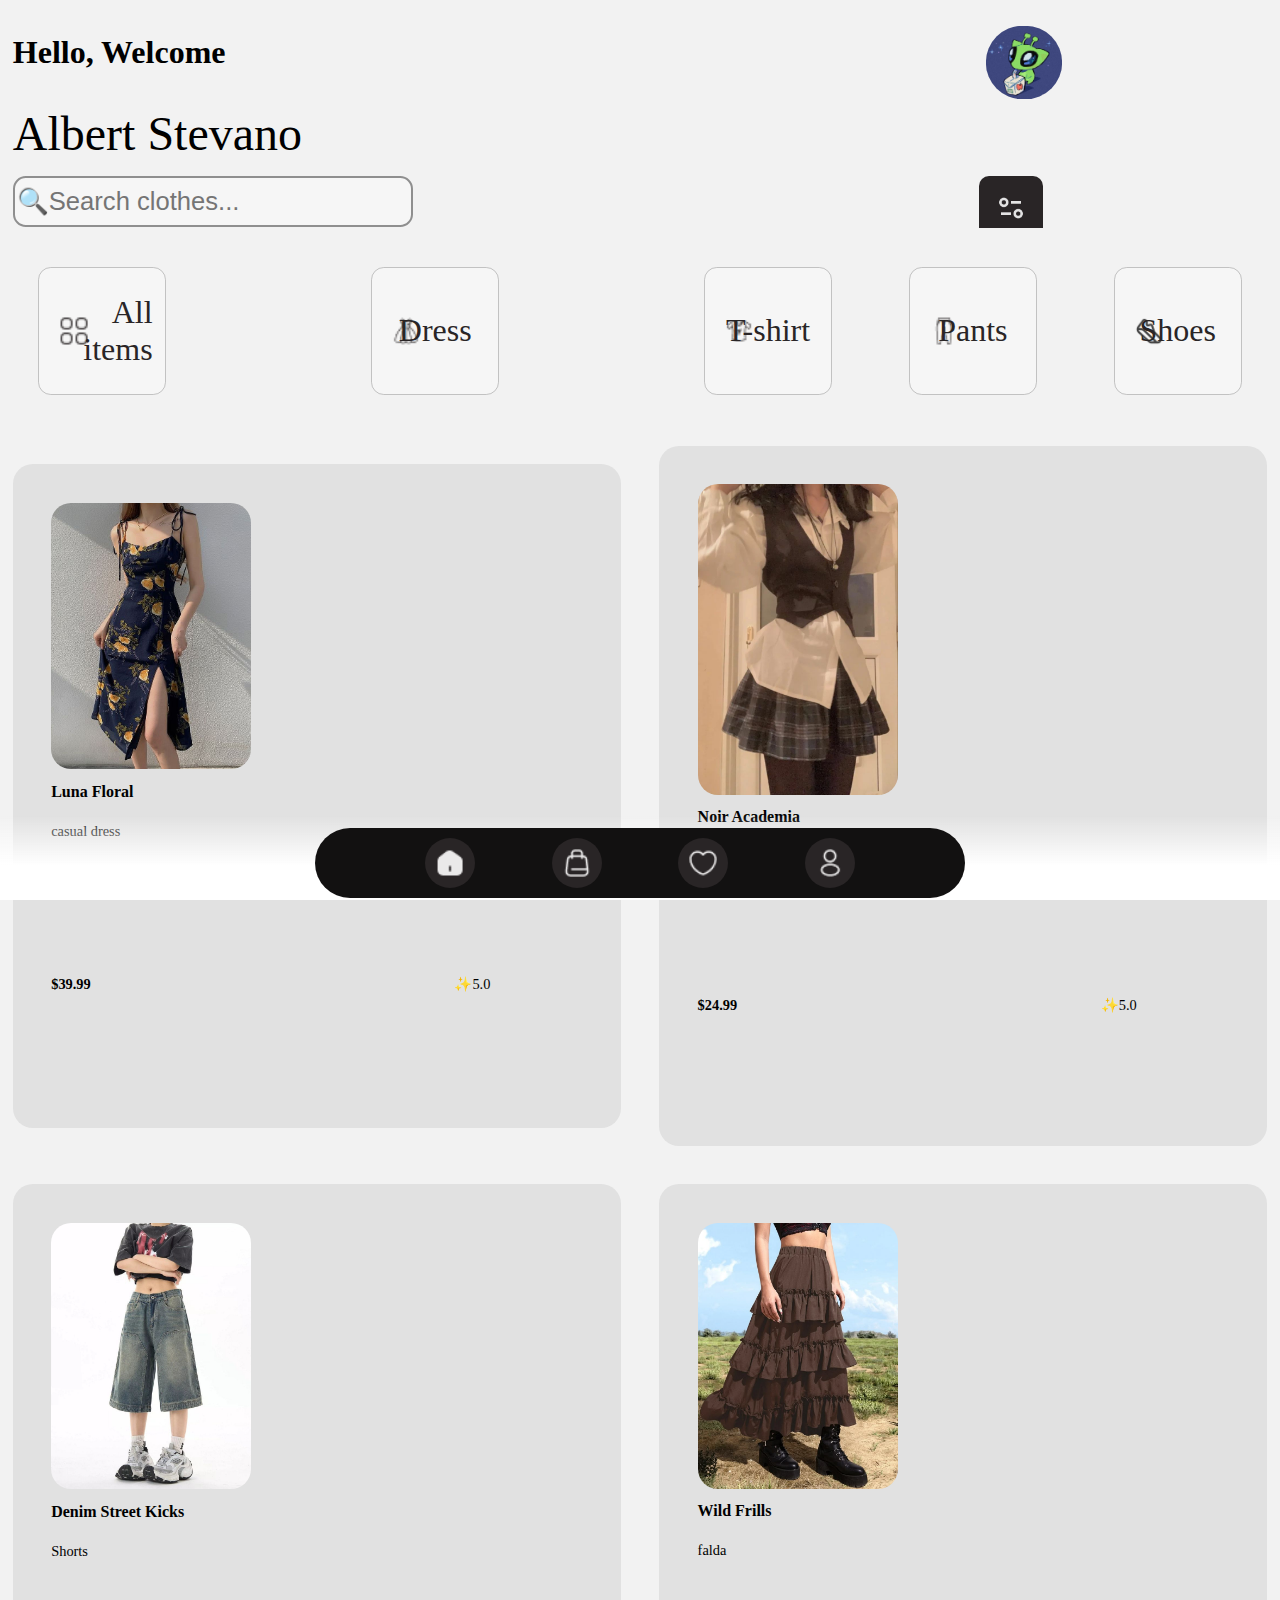
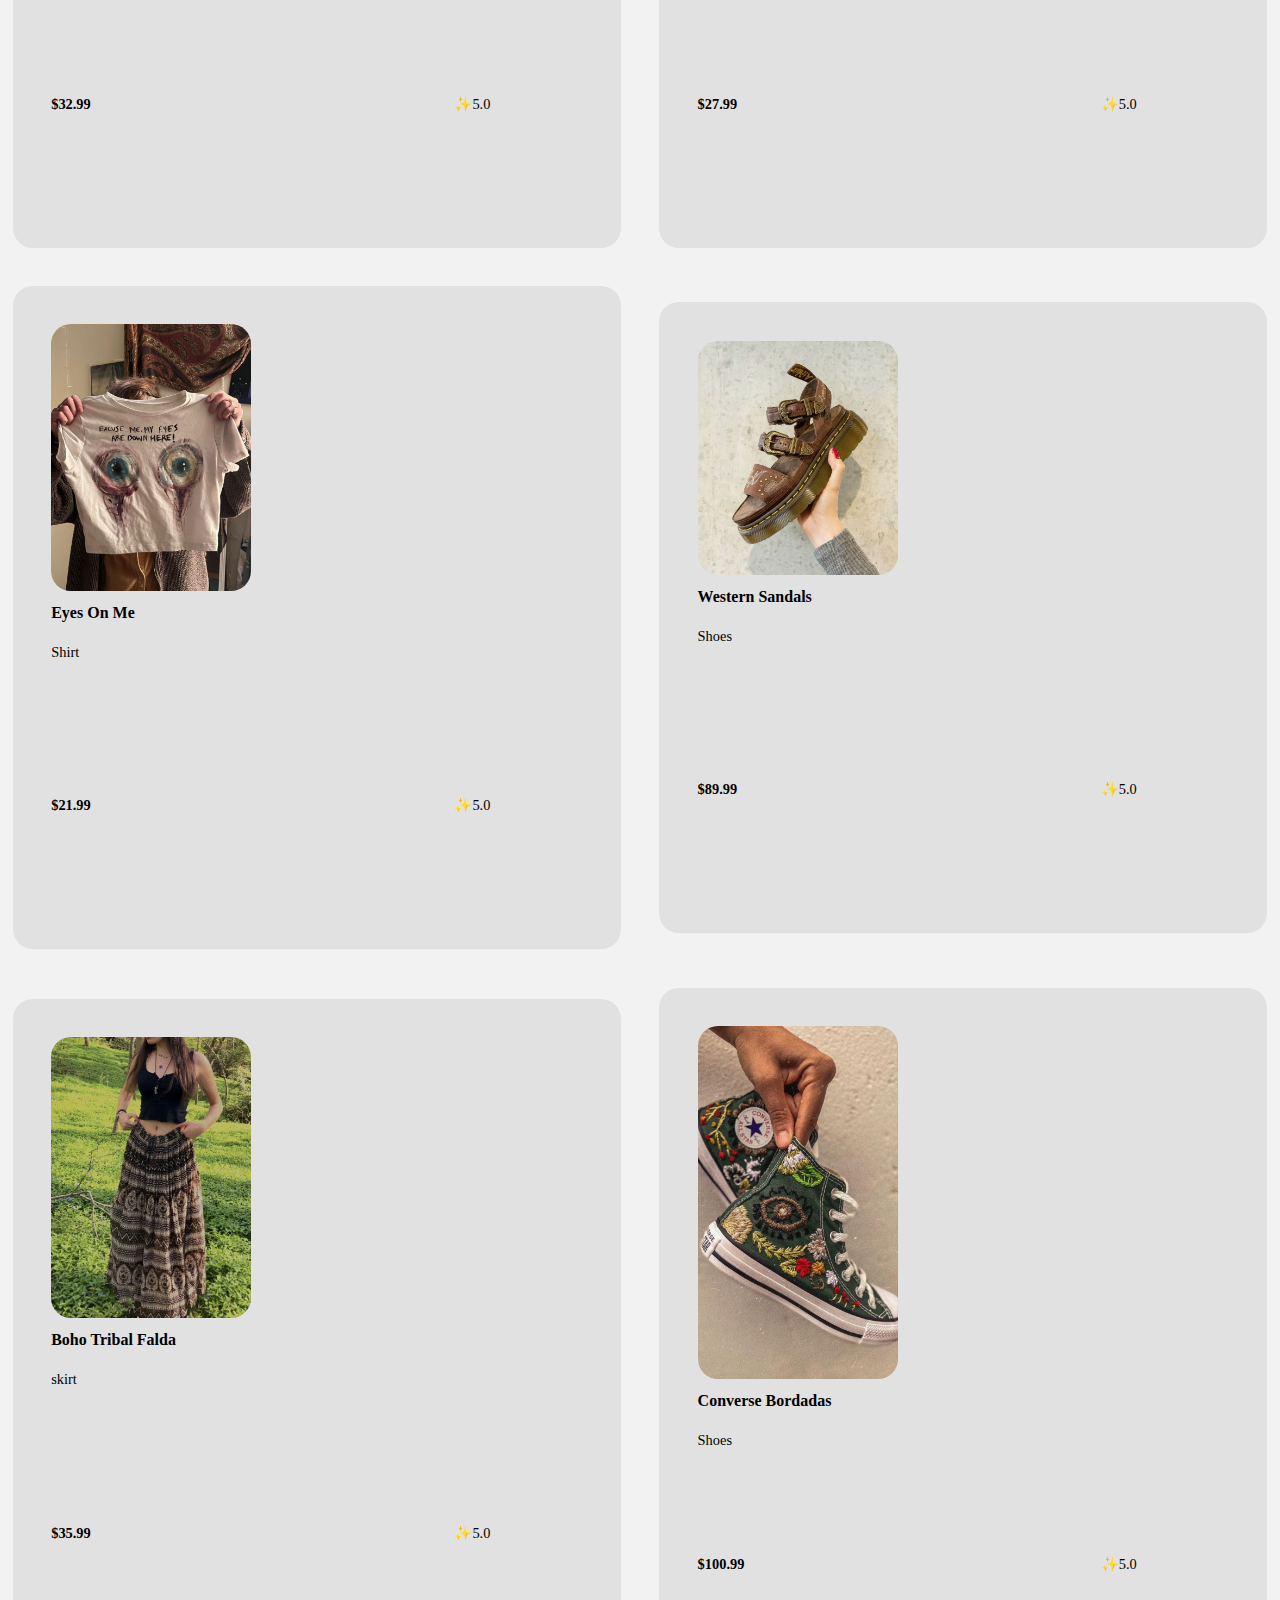
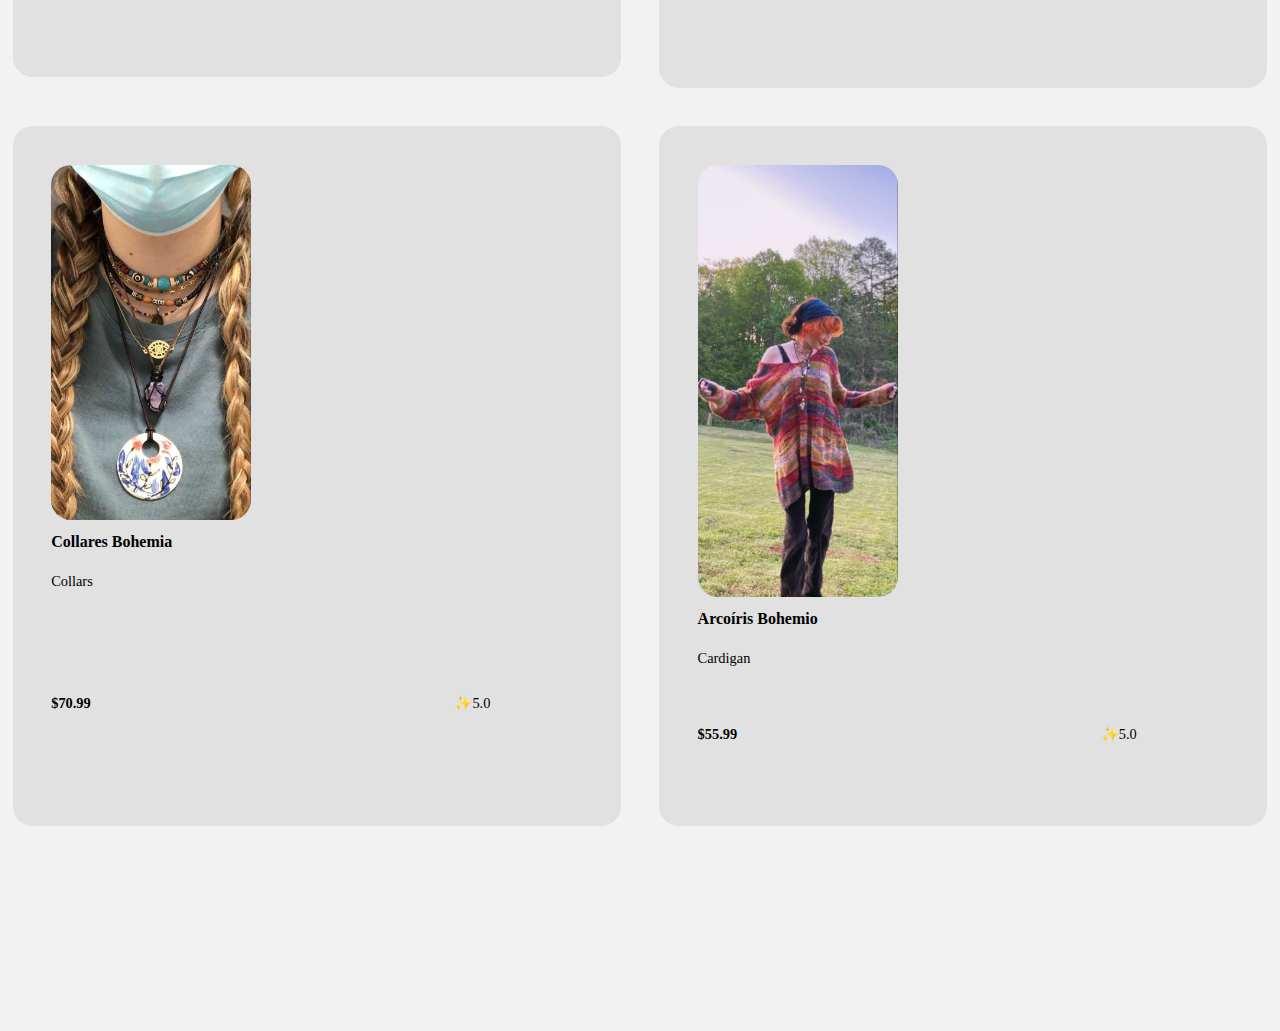
<file: index.html>
<!DOCTYPE html>
<html lang="en">
<head>
    <meta charset="UTF-8">
    <meta name="viewport" content="width=device-width, initial-scale=1.0">
    <title>ChicCraze</title>
    <link rel="stylesheet" href="css/style.css">
    <link rel="stylesheet" href="https://fonts.googleapis.com/css2?family=Material+Symbols+Outlined:opsz,wght,FILL,GRAD@24,400,0,0&icon_names=home" />
</head>
<body>
    <header>
        <div class="parent0">
            <div ><h1 class="nav1">Hello, Welcome</h1></div>
            <p class="nav2">Albert Stevano</p>
            <div class="nav3"><img class="pfp" src="storage/img/25b356f1-2bba-416b-a700-d95b0067595d.jpg" alt=""></div>
        </div>
        <nav>
            <div class="parent1">
                <div class="imp1">
                    <input type="text" class="search" placeholder="🔍Search clothes...">
                </div>
                <div class="imp3">
                    <a href="#">
                        <img class="ajust" src="storage/img/iconos/page_info_24dp_E3E3E3_FILL0_wght400_GRAD0_opsz24.png" alt="">
                    </a>
                </div>
            </div>
            <nav class="parent2">
                <a class="selec alla"  href="#">
                    <img class="icon normal" src="storage/img/iconos/Type=Default, Category=linear, Library=category.png" alt="">
                    <img class="icon hover" src="storage/img/iconos/Type=Default, Category=linear, Library=category (1).png" alt="">
                    <div class="text all x">All items</div>
                </a>
                <a class="selec" href="#">
                    <img class="icon normal" src="storage/img/iconos/Type=Default, Category=linear, Library=dress.png" alt="">
                    <img class="icon hover" src="storage/img/iconos/Type=Default, Category=linear, Library=dress (1).png" alt="">
                    <div class="text">Dress</div>
                </a>
                <a class="selec" href="#">
                    <img class="icon normal" src="storage/img/iconos/Type=Default, Category=linear, Library=tshirt.png" alt="">
                    <img class="icon hover" src="storage/img/iconos/Type=Default, Category=linear, Library=tshirt (1).png" alt="">
                    <div class="text">T-shirt</div>
                </a>
                <a class="selec" href="#">
                    <img class="icon normal" src="storage/img/iconos/Type=Default, Category=linear, Library=jeans.png" alt="">
                    <img class="icon hover" src="storage/img/iconos/Type=Default, Category=linear, Library=jeans (1).png" alt="">
                    <div class="text">Pants</div>
                </a>
                <a class="selec" href="#">
                    <img class="icon normal" src="storage/img/iconos/steps_32dp_434343_FILL0_wght400_GRAD0_opsz40.png" alt="">
                    <img class="icon hover" src="storage/img/iconos/steps_32dp_E3E3E3_FILL0_wght400_GRAD0_opsz40.png" alt="">
                    <div class="text">Shoes</div>
                </a>
            </nav>
        </nav>
    </header>
    <div class="a">
        <a href="views/detail.html" class="div1 deco">
            <img  class="i1" src="storage/img/vestidos/vestidoflores.jpg" alt="">
            <div class="i1__description">
                <h2 class="titulo">Luna Floral</h2>
                <p class="titulo2">casual dress</p>
            </div>
            <div class="i1__description__2">
                <h3 class="precio">$39.99</h3>
                <p class="valor">✨5.0</p>
            </div>
        </a>
        <a href="views/detail2.html" class="div2 deco">
            <img  class="i1" src="storage/img/accesorios/corsetnegro.jpg" alt="">
            <div class="i1__description">
                <h2 class="titulo">Noir Academia</h2>
                <p class="titulo2">Corset</p>
            </div>
            <div class="i1__description__2">
                <h3 class="precio">$24.99</h3>
                <p class="valor">✨5.0</p>
            </div>
        </a>
        <a href="views/detail3.html" class="div3 deco">
            <img  class="i1" src="storage/img/pantalones/Retro washed shorts.jpg" alt="">
            <div class="i1__description">
                <h2 class="titulo">Denim Street Kicks</h2>
                <p class="titulo2">Shorts</p>
            </div>
            <div class="i1__description__2">
                <h3 class="precio">$32.99</h3>
                <p class="valor">✨5.0</p>
            </div>
        </a>
        <a href="views/detail4.html" class="div4 deco">
            <img  class="i1" src="storage/img/faldas/faldamarron.jpg" alt="">
            <div class="i1__description">
                <h2 class="titulo">Wild Frills</h2>
                <p class="titulo2">falda</p>
            </div>
            <div class="i1__description__2">
                <h3 class="precio">$27.99</h3>
                <p class="valor">✨5.0</p>
            </div>
        </a>
        <a href="views/detail5.html" class="div5 deco">
            <img  class="i1" src="storage/img/camisas/✨.jpg" alt="">
            <div class="i1__description">
                <h2 class="titulo">Eyes On Me</h2>
                <p class="titulo2">Shirt</p>
            </div>
            <div class="i1__description__2">
                <h3 class="precio">$21.99</h3>
                <p class="valor">✨5.0</p>
            </div>
        </a>
        <a href="views/detail6.html" class="div6 deco">
            <img  class="i1" src="storage/img/zapatos/32fbc240-87b3-4d0d-bfbc-7769a4429384.jpg" alt="">
            <div class="i1__description">
                <h2 class="titulo">Western Sandals</h2>
                <p class="titulo2">Shoes</p>
            </div>
            <div class="i1__description__2">
                <h3 class="precio">$89.99</h3>
                <p class="valor">✨5.0</p>
            </div>
        </a>
        <a href="views/detail7.html" class="div7 deco">
            <img  class="i1" src="storage/img/faldas/61573c84-c7bf-4109-9ecd-a3be362d5357.jpg" alt="">
            <div class="i1__description">
                <h2 class="titulo">Boho Tribal Falda</h2>
                <p class="titulo2">skirt</p>
            </div>
            <div class="i1__description__2">
                <h3 class="precio">$35.99</h3>
                <p class="valor">✨5.0</p>
            </div>
        </a>
        <a href="views/detail8.html" class="div8 deco">
            <img  class="i1" src="storage/img/zapatos/5cb999e4-ed5f-48eb-9aa4-165ba45e5181.jpg" alt="">
            <div class="i1__description">
                <h2 class="titulo">Converse Bordadas</h2>
                <p class="titulo2">Shoes</p>
            </div>
            <div class="i1__description__2">
                <h3 class="precio">$100.99</h3>
                <p class="valor">✨5.0</p>
            </div>
        </a>
        <a href="views/detail9.html" class="div9 deco">
            <img  class="i1" src="storage/img/accesorios/PINTEREST_ @ITS_KALEY ✿.jpg" alt="">
            <div class="i1__description">
                <h2 class="titulo">Collares Bohemia</h2>
                <p class="titulo2">Collars</p>
            </div>
            <div class="i1__description__2">
                <h3 class="precio">$70.99</h3>
                <p class="valor">✨5.0</p>
            </div>
        </a>
        <a href="views/detail10.html" class="div10 deco">
            <img  class="i1" src="storage/img/camisas/0581be9a-3503-475f-96b3-a5b7bfb64555.jpg" alt="">
            <div class="i1__description">
                <h2 class="titulo">Arcoíris Bohemio</h2>
                <p class="titulo2">Cardigan</p>
            </div>
            <div class="i1__description__2">
                <h3 class="precio">$55.99</h3>
                <p class="valor">✨5.0</p>
            </div>
        </a>
    </div>
    <footer>
        <div class="up">
            <div class="floatmenu">
                <a class="floatmenu__item" href="#"><img class="icon" src="storage/img/iconos/Type=outline, Library=home-2.png" alt=""></a>
                <a class="floatmenu__item" href="#"><img class="icon" src="storage/img/iconos/Type=outline, Library=shopping-bag.png" alt=""></a>
                <a class="floatmenu__item" href="#"><img class="icon" src="storage/img/iconos/Type=outline, Library=heart.png" alt=""></a>
                <a class="floatmenu__item" href="#"><img class="icon" src="storage/img/iconos/Type=outline, Library=profile.png" alt=""></a>
            </div>
        </div>
    </footer>
</body>
</html>
</file>
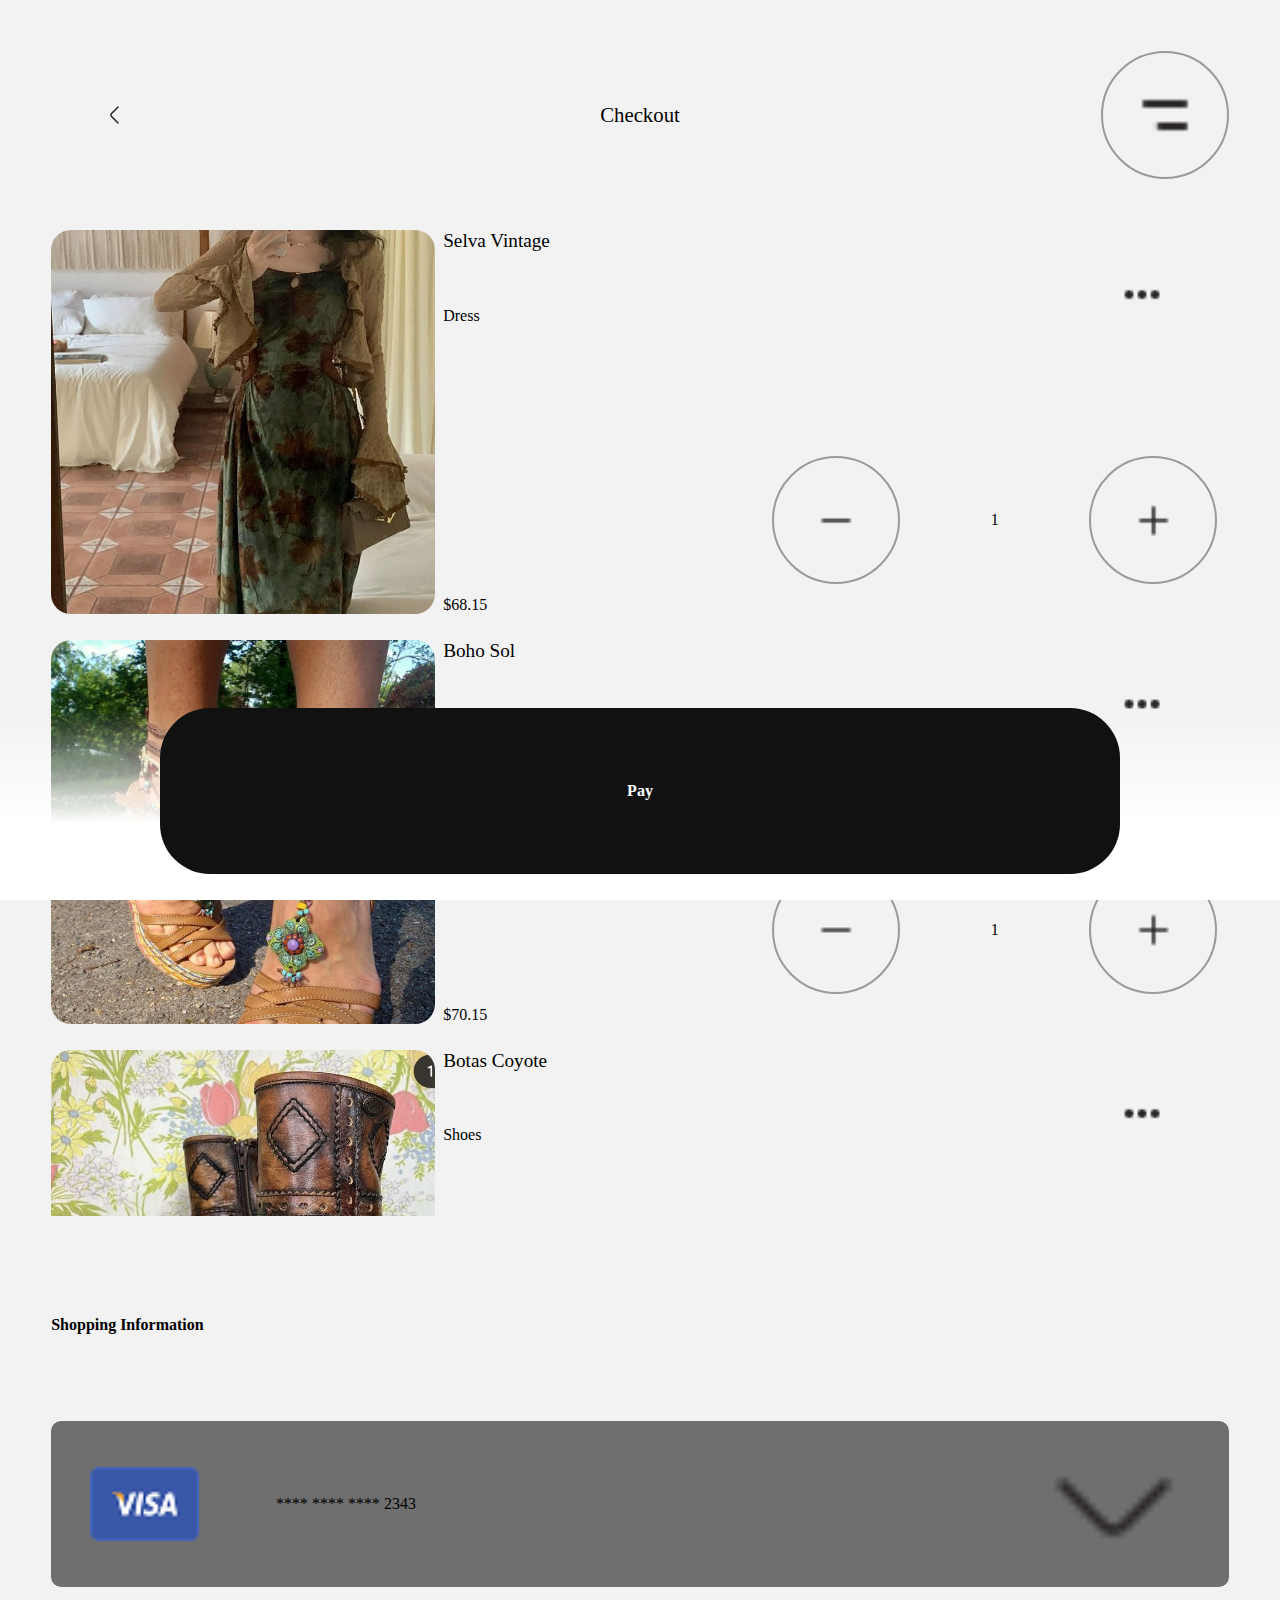
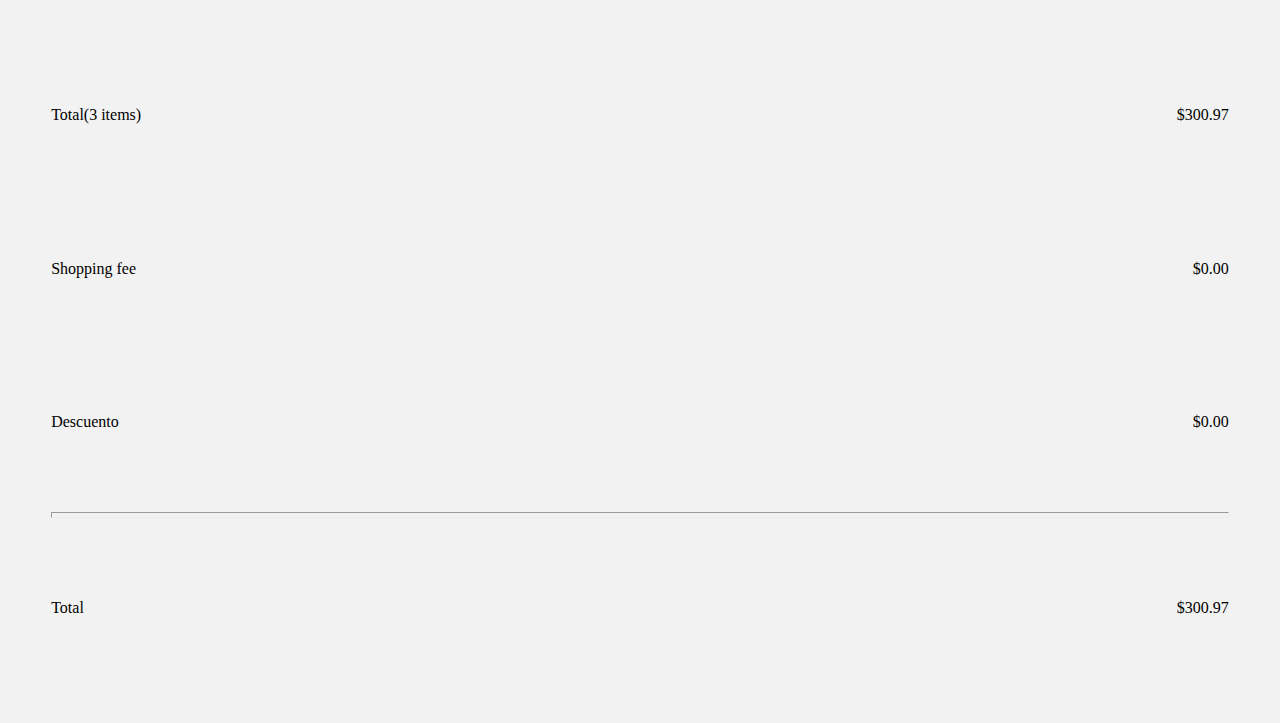
<file: views/checkout.html>
<!DOCTYPE html>
<html lang="en">
<head>
    <meta charset="UTF-8">
    <meta name="viewport" content="width=device-width, initial-scale=1.0">
    <title>ChicCraze</title>
    <link rel="stylesheet" href="../css/checkout.css">
    <link rel="stylesheet" href="https://fonts.googleapis.com/css2?family=Material+Symbols+Outlined:opsz,wght,FILL,GRAD@24,400,0,0&icon_names=home" />
    <link rel="icon" type="image/png" href="../storage/img/iconos/Type=Default, Category=linear, Library=tshirt.png" sizes="16x16">
</head>
<body>
    <main>
        <div class="parent">
            <a class="back" href="../index.html">
                <img src="../storage/img/iconos/Type=outline, Library=arrow-left (1).png" alt="">
            </a>
            <div class="div2">Checkout</div>
            <a class="ajust" href="#">
                <img class="icon normal" src="../storage/img/iconos/Type=outline, Library=menu.png" alt="">
                
                <img class="icon hover" src="../storage/img/iconos/Type=outline, Library=menu (1).png" alt="">
            </a>
        </div> 
        <div class="container">
            <div class="parent1">
                <div class="div3">
                    <img class="img" src="../storage/img/vestidos/Zingj Vintage Leaves Print Maxi Dress-Outfit Ideas Dark Green Sling Dress-L.jpg" alt="">
                </div>
                <div class="div4">
                    <p class="div4_1">Selva Vintage</p>
                    <div class="div4_2">Dress</div>
                </div>
                <a href="#" class="div5">
                    <img class="icon2" src="../storage/img/iconos/Type=outline, Library=menu1.png" alt="">
                </a>
                <div class="div6">
                    <p class="div6_1">$68.15</p>
                </div>
                <div class="div7">
                    <a class="ajust" href="#">
                        <img class="icon2 normal" src="../storage/img/iconos/Type=default, Category=linear, Library=minus.png" alt="">
                        
                        <img class="icon2 hover" src="../storage/img/iconos/Type=default, Category=linear, Library=minus (1).png" alt="">
                    </a>
                </div>
                <div class="div8">1</div>
                <div class="div9">
                    <a class="ajust" href="#">
                        <img class="icon2 normal" src="../storage/img/iconos/Type=default, Category=linear, Library=add.png" alt="">
                        
                        <img class="icon2 hover" src="../storage/img/iconos/Type=default, Category=linear, Library=add (1).png" alt="">
                    </a>
                </div>
            </div>
            <div class="parent1">
                <div class="div3">
                    <img class="img" src="../storage/img/accesorios/descarga (6).jpg" alt="">
                </div>
                <div class="div4">
                    <p class="div4_1">Boho Sol</p>
                    <div class="div4_2">accesory</div>
                </div>
                <a href="#" class="div5">
                    <img class="icon2" src="../storage/img/iconos/Type=outline, Library=menu1.png" alt="">
                </a>
                <div class="div6">
                    <p class="div6_1">$70.15</p>
                </div>
                <div class="div7">
                    <a class="ajust" href="#">
                        <img class="icon2 normal" src="../storage/img/iconos/Type=default, Category=linear, Library=minus.png" alt="">
                        
                        <img class="icon2 hover" src="../storage/img/iconos/Type=default, Category=linear, Library=minus (1).png" alt="">
                    </a>
                </div>
                <div class="div8">1</div>
                <div class="div9">
                    <a class="ajust" href="#">
                        <img class="icon2 normal" src="../storage/img/iconos/Type=default, Category=linear, Library=add.png" alt="">
                        
                        <img class="icon2 hover" src="../storage/img/iconos/Type=default, Category=linear, Library=add (1).png" alt="">
                    </a>
                </div>
            </div>
            <div class="parent1">
                <div class="div3">
                    <img class="img" src="../storage/img/zapatos/8eaded5e-e066-41ac-9efa-b2352bbd5383.jpg" alt="">
                </div>
                <div class="div4">
                    <p class="div4_1">Botas Coyote</p>
                    <div class="div4_2">Shoes</div>
                </div>
                <a href="#" class="div5">
                    <img class="icon2" src="../storage/img/iconos/Type=outline, Library=menu1.png" alt="">
                </a>
                <div class="div6">
                    <p class="div6_1">$160.15</p>
                </div>
                <div class="div7">
                    <a class="ajust" href="#">
                        <img class="icon2 normal" src="../storage/img/iconos/Type=default, Category=linear, Library=minus.png" alt="">
                        
                        <img class="icon2 hover" src="../storage/img/iconos/Type=default, Category=linear, Library=minus (1).png" alt="">
                    </a>
                </div>
                <div class="div8">1</div>
                <div class="div9">
                    <a class="ajust" href="#">
                        <img class="icon2 normal" src="../storage/img/iconos/Type=default, Category=linear, Library=add.png" alt="">
                        
                        <img class="icon2 hover" src="../storage/img/iconos/Type=default, Category=linear, Library=add (1).png" alt="">
                    </a>
                </div>
            </div>
        </div>
        <div class="parent2">
            <p class="parent2_div1">Shopping Information</p>
            <a href="#" class="parent2_div2">
                <img class="parent2_div2_1" src="../storage/img/iconos/Type=default, Category=linear, Library=card.png" alt="">
                <p class="parent2_div2_2">**** **** **** 2343</p>
                <img class="parent2_div2_3" src="../storage/img/iconos/Type=outline, Library=arrow-down.png" alt="">
            </a>
        </div>
        <div class="parent3">
            <div>
                <div class="parent3_div1 deco1">
                    <div class="parent3_div1_1 deco">Total(3 items)</div>
                    <div class="parent3_div1_2 deco a">$300.97</div>
                </div>
                <div class="parent3_div2 deco1">
                    <div class="parent3_div2_1 deco">Shopping fee</div>
                    <div class="parent3_div2_2 deco a">$0.00</div>
                </div>
                <div class="parent3_div3 deco1">
                    <div class="parent3_div3_1 deco">Descuento</div>
                    <div class="parent3_div3_2 deco a">$0.00</div>
                </div>
                <hr>
                <div class="parent3_div3 deco1">
                    <p class="parent3_div4_1 deco">Total</p>
                    <p class="parent3_div4_2 deco a">$300.97</p>
                </div>
            </div>
        </div>
    </main>
    <footer>
        <div class="up">
            <a href="../views/checkout.html" class="floatmenu">
                <p class="text1">Pay</p>
            </a>
        </div>
    </footer>
</body>
</html>
</file>
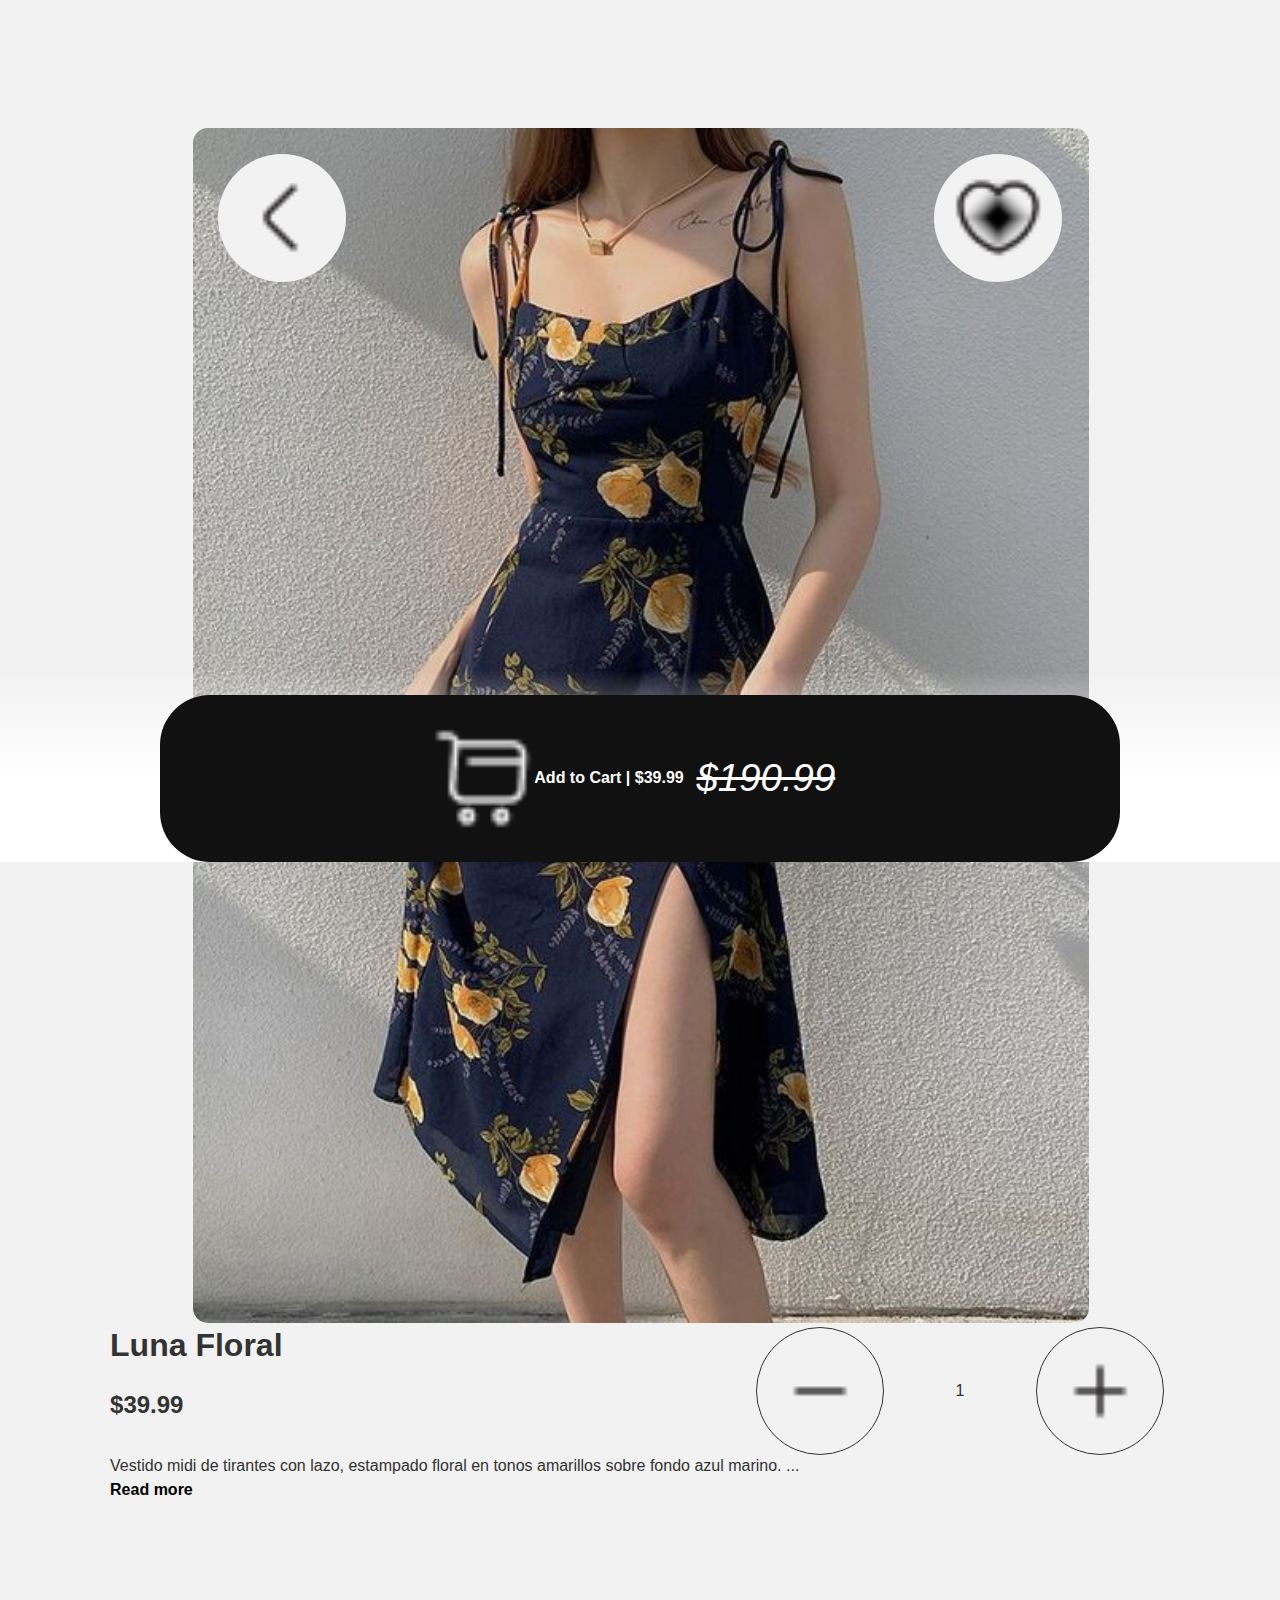
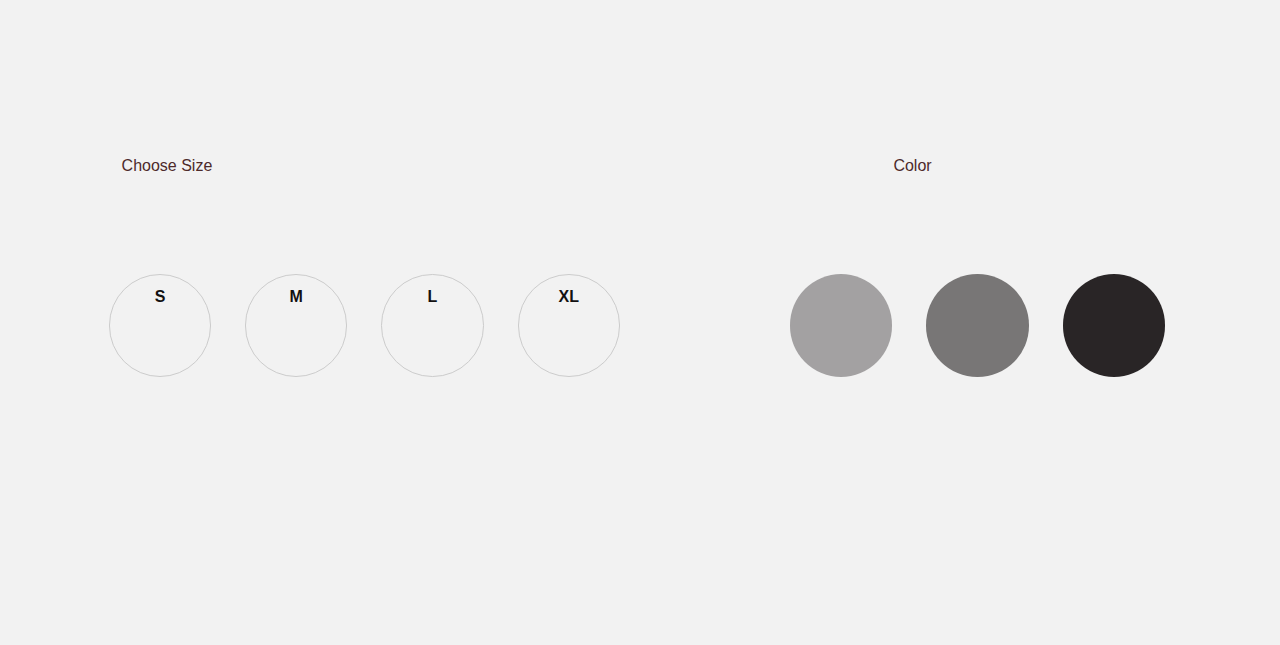
<file: views/detail.html>
<!DOCTYPE html>
<html lang="en">
<head>
    <meta charset="UTF-8">
    <meta name="viewport" content="width=device-width, initial-scale=1.0">
    <title>ChicCraze</title>
    <link rel="stylesheet" href="../css/detail.css">
    <link rel="stylesheet" href="https://fonts.googleapis.com/css2?family=Material+Symbols+Outlined:opsz,wght,FILL,GRAD@24,400,0,0&icon_names=home" />
</head>
<body>
    <main class="a">
        <div class="nav1">
            <div class="nav1_1">
                <img class="img" src="../storage/img/vestidos/vestidoflores.jpg" alt="">
                <a class="back" href="../index.html">
                    <img class="icon" src="../storage/img/iconos/Type=outline, Library=arrow-left.png" alt="">
                </a>
                <a class="like bot" href="#">
                    <img class="icon normal" src="../storage/img/iconos/Type=outline, Library=heart (3).png" alt="">
                    <img class="icon hover" src="../storage/img/iconos/Type=outline, Library=heart (4).png" alt="">
                </a>
            </div>
            <div class="tit">
                <div class="parent">
                    <div class="tit_parent__1"><h1>Luna Floral</h1></div>
                    <div class="tit_parent__2"><h2>$39.99</h2></div>
                    <a href="#" class="tit_parent__3 botton">
                        <img class="icon normal" src="../storage/img/iconos/Type=default, Category=linear, Library=minus.png" alt="">
                        <img class="icon hover" src="../storage/img/iconos/Type=default, Category=linear, Library=minus (1).png" alt="">
                    </a>
                    <div class="tit_parent__4 inp">1</div>
                    <a href="#" class="tit_parent__5 botton">
                        <img class="icon normal" src="../storage/img/iconos/Type=default, Category=linear, Library=add.png" alt="">
                        <img class="icon hover" src="../storage/img/iconos/Type=default, Category=linear, Library=add (1).png" alt="">
                    </a>
                </div>
            </div>
            <div class="desc">
                <input type="checkbox" id="toggle1">
                <p class="text">
                    Vestido midi de tirantes con lazo, estampado floral en tonos amarillos sobre fondo azul marino.
                  <span class="dots">...</span>
                  <span class="more">
                    Corte ajustado en la cintura y abertura frontal que aporta un toque elegante y veraniego.
                  </span>
                </p>
                <label for="toggle1" class="read-more">Read more</label>
            </div>
        </div>
        <div class="parent1">
            <div class="div1">Choose Size</div>
            <div class="div2">Color</div>
            <a href="#" class="size">S</a>
            <a href="#" class="size">M</a>
            <a href="#" class="size">L</a>
            <a href="#" class="size">XL</a>
            <a href="#" class="div6"></a>
            <a href="#" class="div7"></a>
            <a href="#" class="div8"></a>
        </div>
    </main>
    <footer>
        <div class="up">
            <a href="../views/checkout.html" class="floatmenu">
                <img class="icons" src="../storage/img/iconos/Type=outline, Library=shopping-cart.png" alt="">
                <p class="text1">Add to Cart | $39.99</p>
                <p class="text2">$190.99</p>
            </a>
        </div>
    </footer>
</body>
</html>
</file>
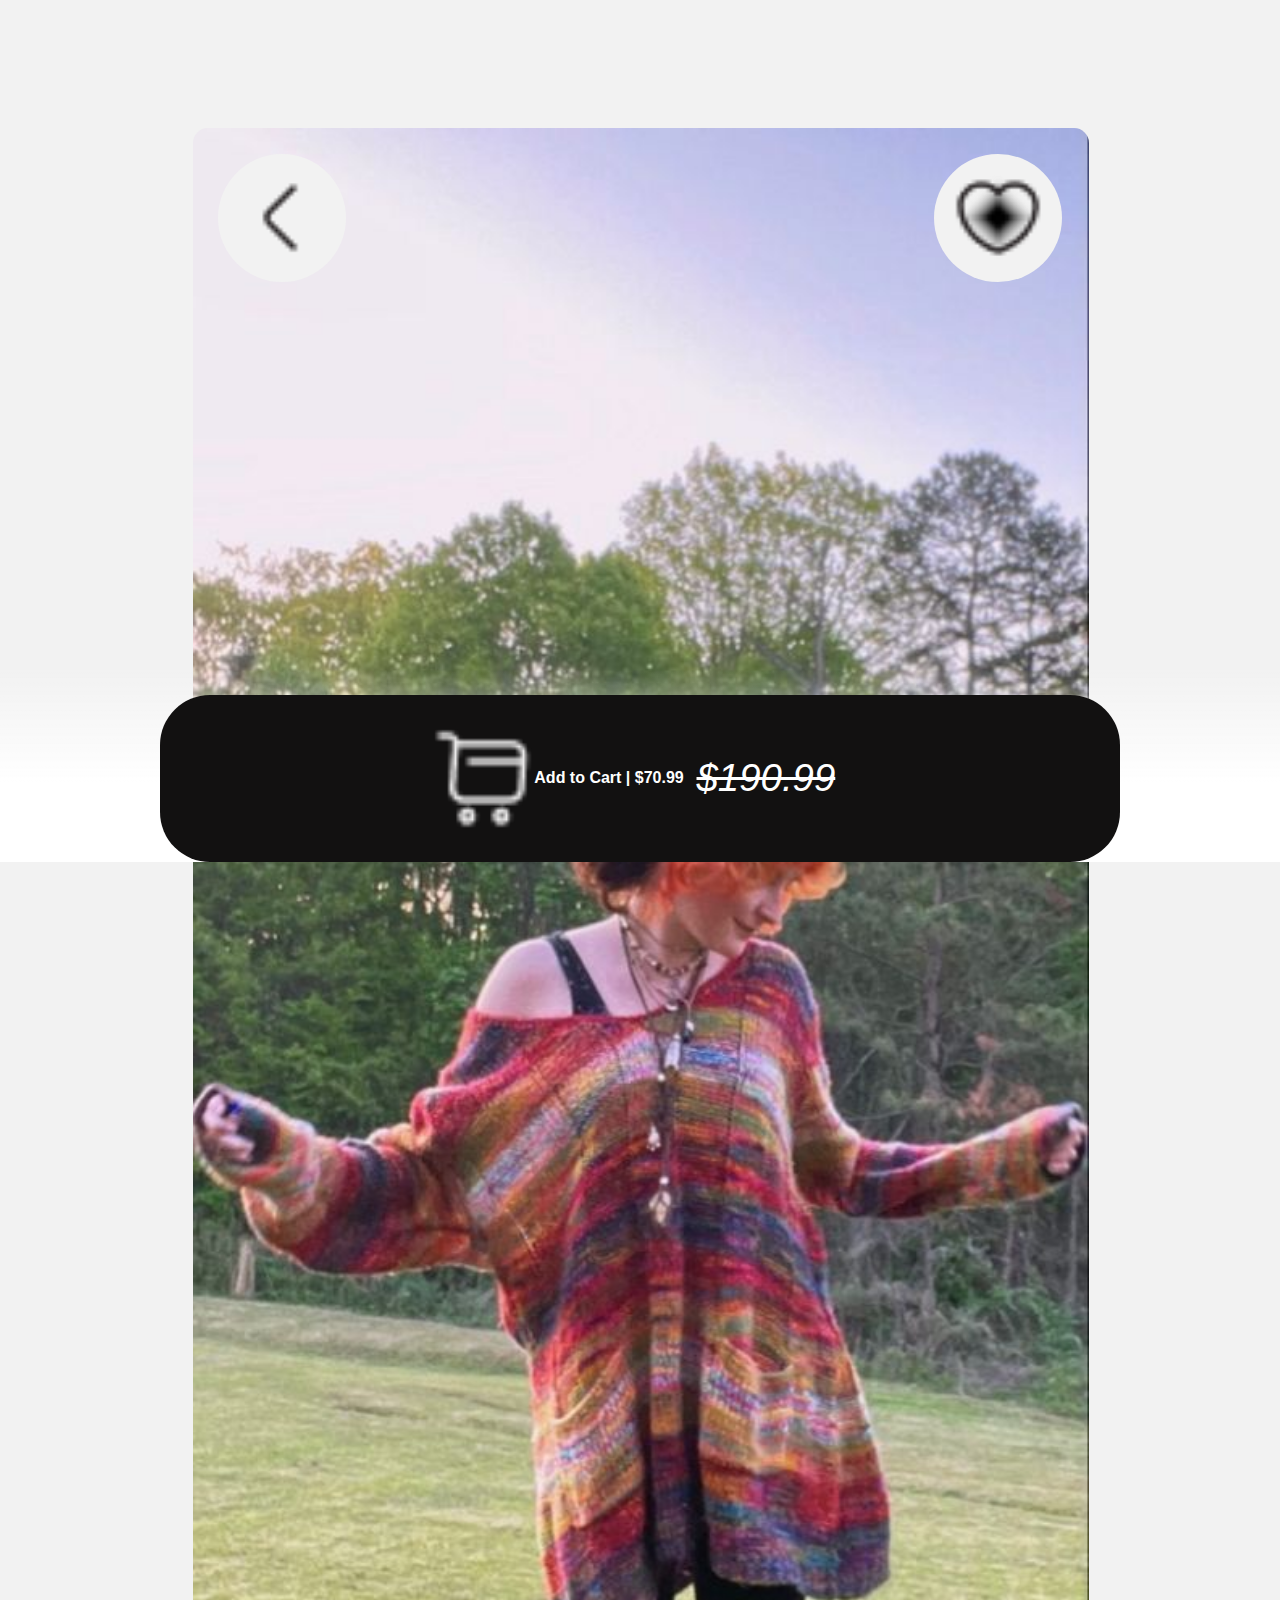
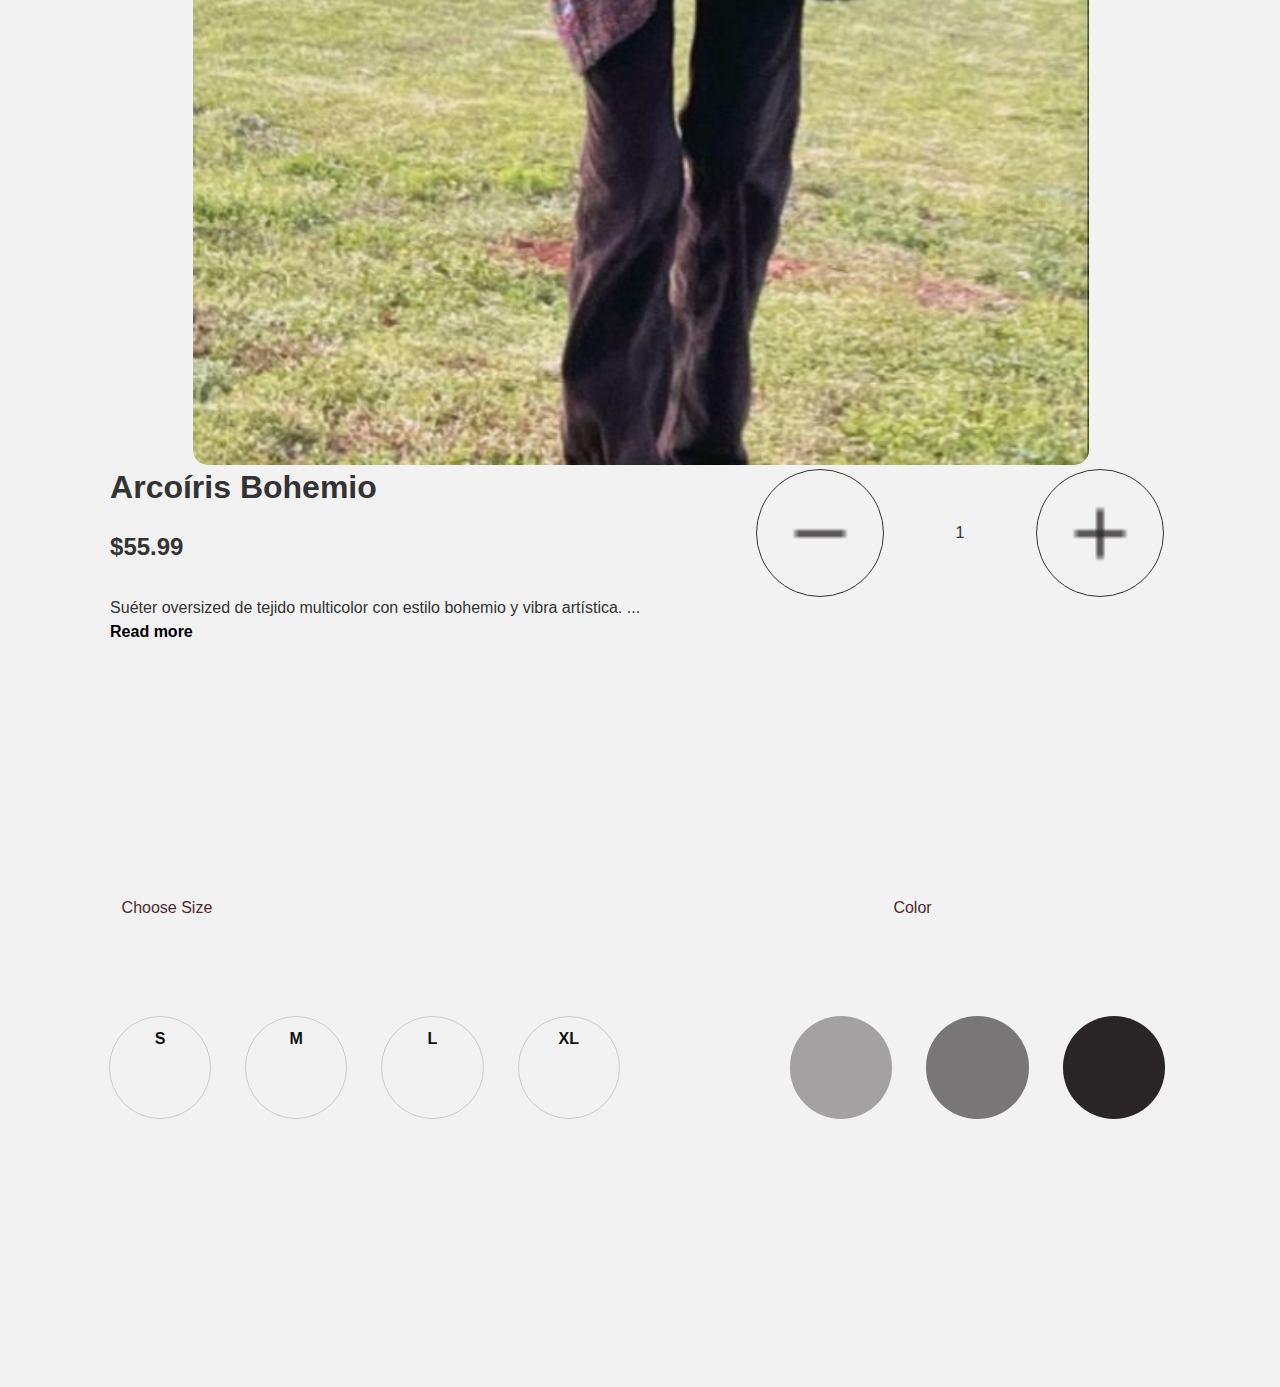
<file: views/detail10.html>
<!DOCTYPE html>
<html lang="en">
<head>
    <meta charset="UTF-8">
    <meta name="viewport" content="width=device-width, initial-scale=1.0">
    <title>ChicCraze</title>
    <link rel="stylesheet" href="../css/detail.css">
    <link rel="stylesheet" href="https://fonts.googleapis.com/css2?family=Material+Symbols+Outlined:opsz,wght,FILL,GRAD@24,400,0,0&icon_names=home" />
</head>
<body>
    <main class="a">
        <div class="nav1">
            <div class="nav1_1">
                <img class="img" src="../storage/img/camisas/0581be9a-3503-475f-96b3-a5b7bfb64555.jpg" alt="">
                <a class="back" href="../index.html">
                    <img class="icon" src="../storage/img/iconos/Type=outline, Library=arrow-left.png" alt="">
                </a>
                <a class="like bot" href="#">
                    <img class="icon normal" src="../storage/img/iconos/Type=outline, Library=heart (3).png" alt="">
                    <img class="icon hover" src="../storage/img/iconos/Type=outline, Library=heart (4).png" alt="">
                </a>
            </div>
            <div class="tit">
                <div class="parent">
                    <div class="tit_parent__1"><h1>Arcoíris Bohemio</h1></div>
                    <div class="tit_parent__2"><h2>$55.99</h2></div>
                    <a href="#" class="tit_parent__3 botton">
                        <img class="icon normal" src="../storage/img/iconos/Type=default, Category=linear, Library=minus.png" alt="">
                        <img class="icon hover" src="../storage/img/iconos/Type=default, Category=linear, Library=minus (1).png" alt="">
                    </a>
                    <div class="tit_parent__4 inp">1</div>
                    <a href="#" class="tit_parent__5 botton">
                        <img class="icon normal" src="../storage/img/iconos/Type=default, Category=linear, Library=add.png" alt="">
                        <img class="icon hover" src="../storage/img/iconos/Type=default, Category=linear, Library=add (1).png" alt="">
                    </a>
                </div>
            </div>
            <div class="desc">
                <input type="checkbox" id="toggle1">
                <p class="text">
                    Suéter oversized de tejido multicolor con estilo bohemio y vibra artística.
                  <span class="dots">...</span>
                  <span class="more">
                    Ideal para días frescos y outfits relajados. Su diseño holgado y colores vibrantes lo hacen una prenda única y expresiva.🌈🧶
                  </span>
                </p>
                <label for="toggle1" class="read-more">Read more</label>
            </div>
        </div>
        <div class="parent1">
            <div class="div1">Choose Size</div>
            <div class="div2">Color</div>
            <a href="#" class="size">S</a>
            <a href="#" class="size">M</a>
            <a href="#" class="size">L</a>
            <a href="#" class="size">XL</a>
            <a href="#" class="div6"></a>
            <a href="#" class="div7"></a>
            <a href="#" class="div8"></a>
        </div>
    </main>
    <footer>
        <div class="up">
            <a href="../views/checkout.html" class="floatmenu">
                <img class="icons" src="../storage/img/iconos/Type=outline, Library=shopping-cart.png" alt="">
                <p class="text1">Add to Cart | $70.99</p>
                <p class="text2">$190.99</p>
            </a>
        </div>
    </footer>
</body>
</html>
</file>
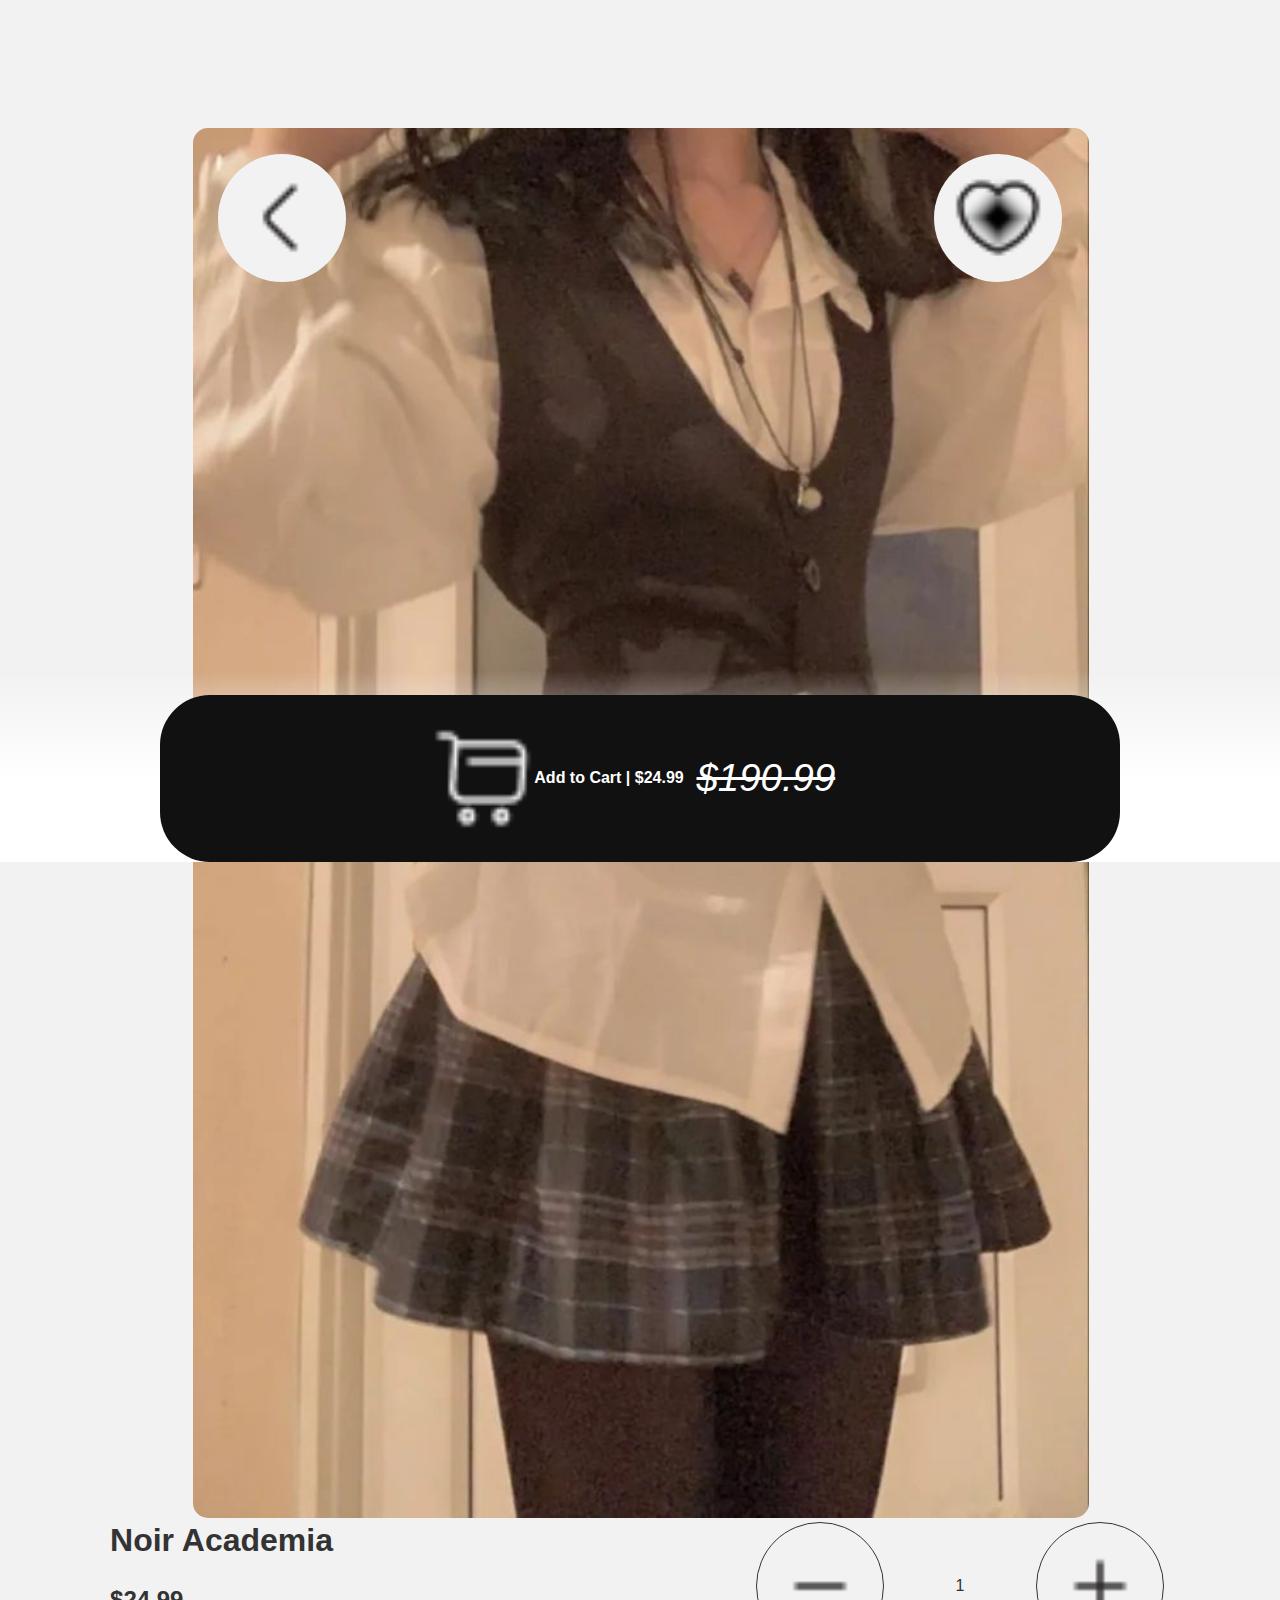
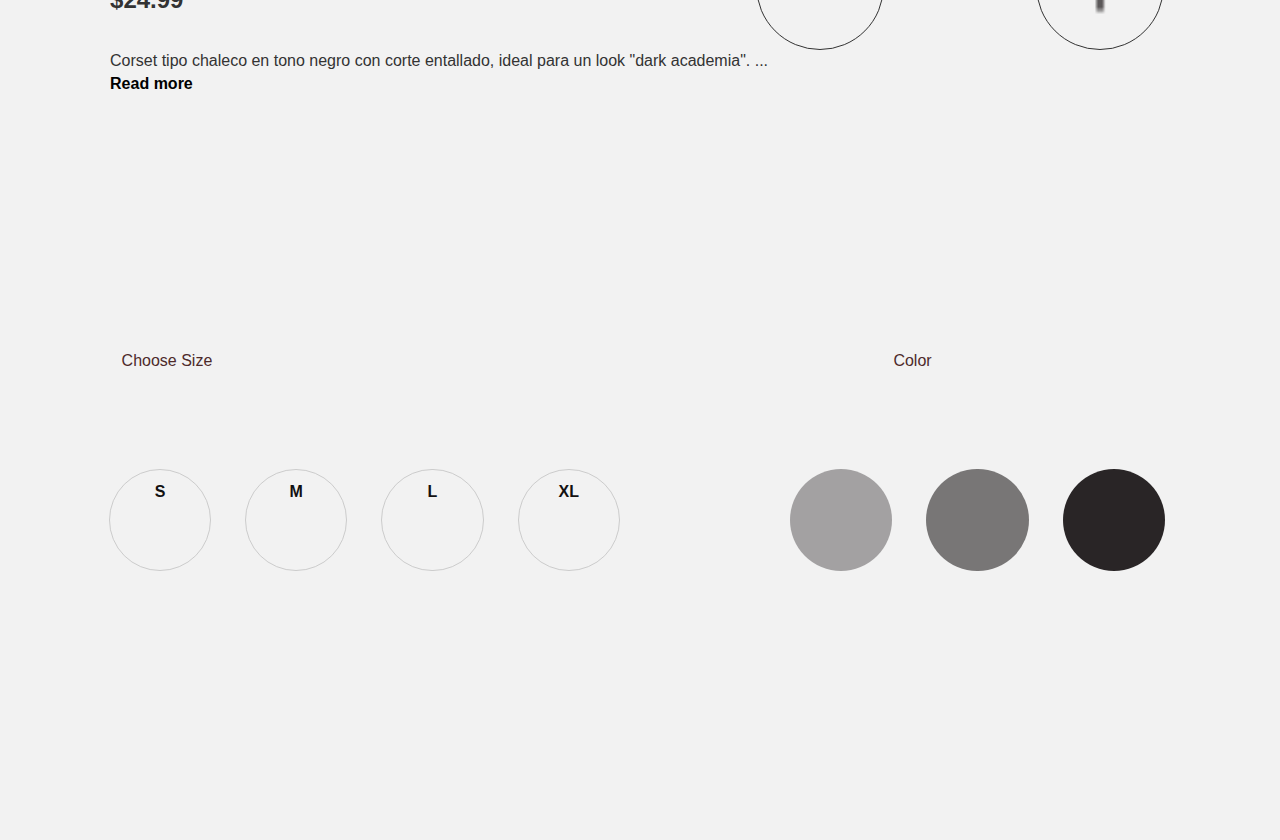
<file: views/detail2.html>
<!DOCTYPE html>
<html lang="en">
<head>
    <meta charset="UTF-8">
    <meta name="viewport" content="width=device-width, initial-scale=1.0">
    <title>ChicCraze</title>
    <link rel="stylesheet" href="../css/detail.css">
    <link rel="stylesheet" href="https://fonts.googleapis.com/css2?family=Material+Symbols+Outlined:opsz,wght,FILL,GRAD@24,400,0,0&icon_names=home" />
</head>
<body>
    <main class="a">
        <div class="nav1">
            <div class="nav1_1">
                <img class="img" src="../storage/img/accesorios/corsetnegro.jpg" alt="">
                <a class="back" href="../index.html">
                    <img class="icon" src="../storage/img/iconos/Type=outline, Library=arrow-left.png" alt="">
                </a>
                <a class="like bot" href="#">
                    <img class="icon normal" src="../storage/img/iconos/Type=outline, Library=heart (3).png" alt="">
                    <img class="icon hover" src="../storage/img/iconos/Type=outline, Library=heart (4).png" alt="">
                </a>
            </div>
            <div class="tit">
                <div class="parent">
                    <div class="tit_parent__1"><h1>Noir Academia</h1></div>
                    <div class="tit_parent__2"><h2>$24.99</h2></div>
                    <a href="#" class="tit_parent__3 botton">
                        <img class="icon normal" src="../storage/img/iconos/Type=default, Category=linear, Library=minus.png" alt="">
                        <img class="icon hover" src="../storage/img/iconos/Type=default, Category=linear, Library=minus (1).png" alt="">
                    </a>
                    <div class="tit_parent__4 inp">1</div>
                    <a href="#" class="tit_parent__5 botton">
                        <img class="icon normal" src="../storage/img/iconos/Type=default, Category=linear, Library=add.png" alt="">
                        <img class="icon hover" src="../storage/img/iconos/Type=default, Category=linear, Library=add (1).png" alt="">
                    </a>
                </div>
            </div>
            <div class="desc">
                <input type="checkbox" id="toggle1">
                <p class="text">
                    Corset tipo chaleco en tono negro con corte entallado, ideal para un look "dark academia".
                  <span class="dots">...</span>
                  <span class="more">
                    Perfecto para combinar con camisas oversize y faldas de cuadros. Un toque elegante, vintage y moderno al mismo tiempo.
                  </span>
                </p>
                <label for="toggle1" class="read-more">Read more</label>
            </div>
        </div>
        <div class="parent1">
            <div class="div1">Choose Size</div>
            <div class="div2">Color</div>
            <a href="#" class="size">S</a>
            <a href="#" class="size">M</a>
            <a href="#" class="size">L</a>
            <a href="#" class="size">XL</a>
            <a href="#" class="div6"></a>
            <a href="#" class="div7"></a>
            <a href="#" class="div8"></a>
        </div>
    </main>
    <footer>
        <div class="up">
            <a href="../views/checkout.html" class="floatmenu">
                <img class="icons" src="../storage/img/iconos/Type=outline, Library=shopping-cart.png" alt="">
                <p class="text1">Add to Cart | $24.99</p>
                <p class="text2">$190.99</p>
            </a>
        </div>
    </footer>
</body>
</html>
</file>
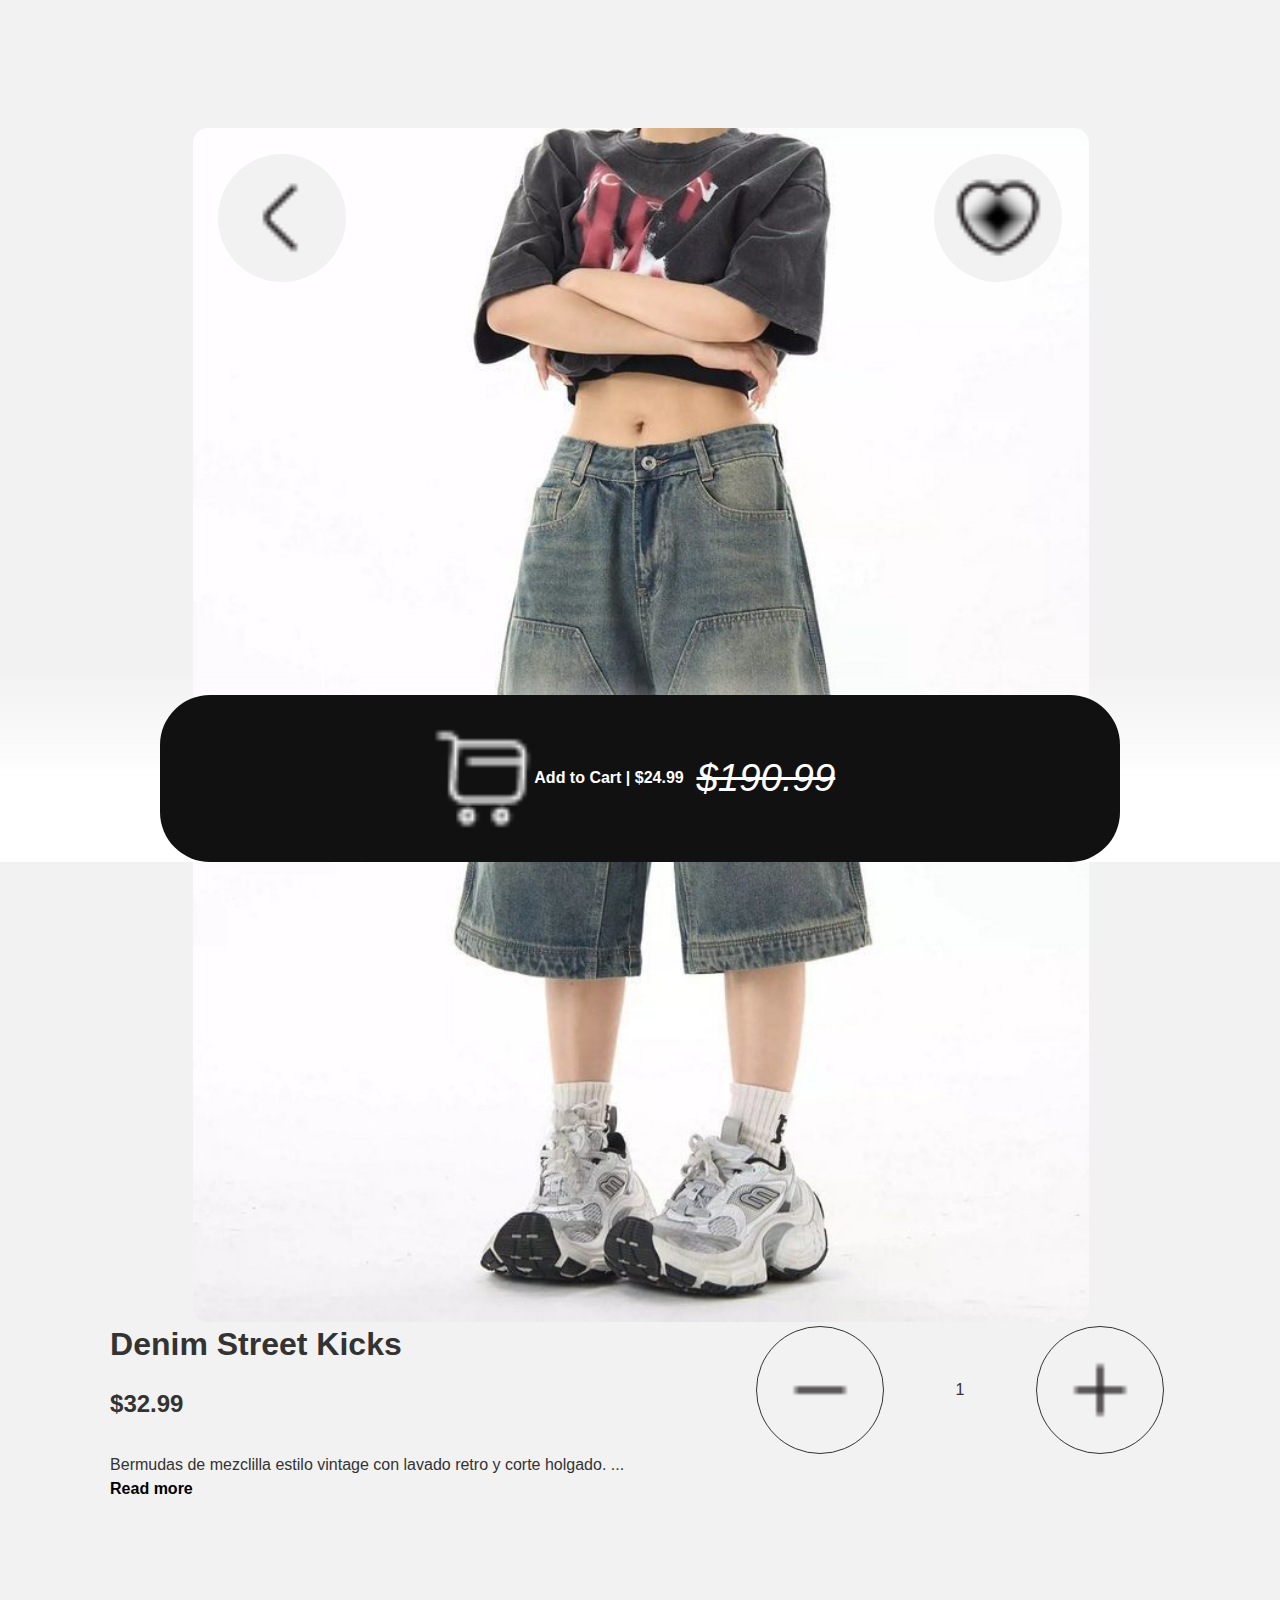
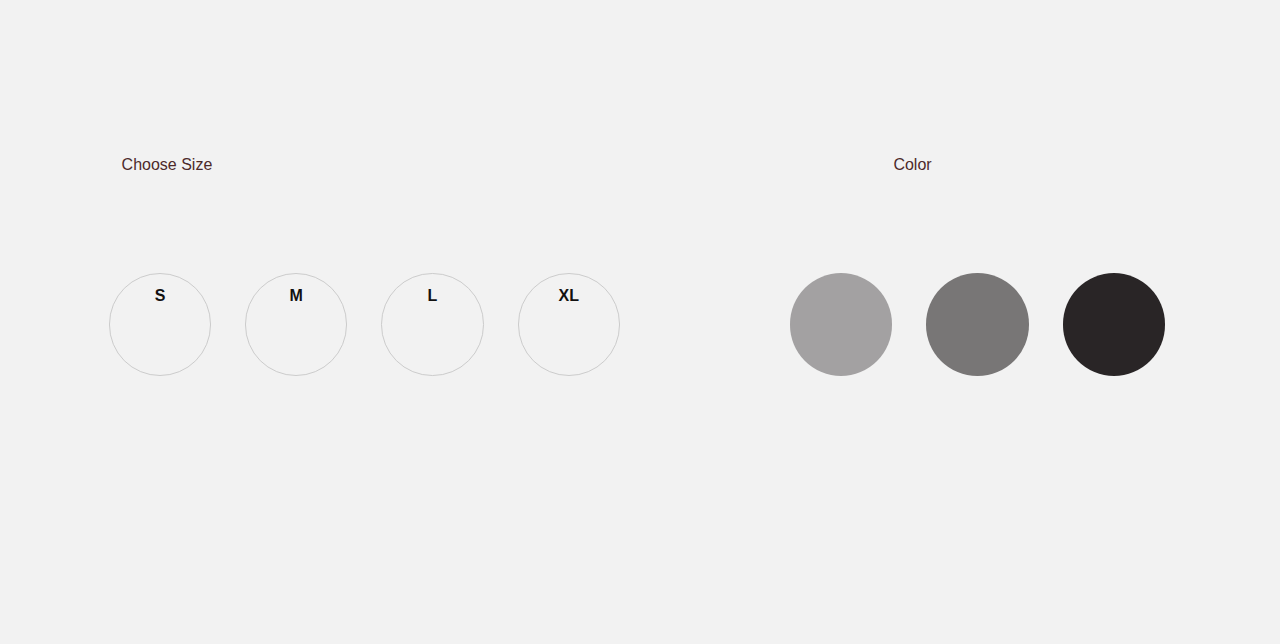
<file: views/detail3.html>
<!DOCTYPE html>
<html lang="en">
<head>
    <meta charset="UTF-8">
    <meta name="viewport" content="width=device-width, initial-scale=1.0">
    <title>ChicCraze</title>
    <link rel="stylesheet" href="../css/detail.css">
    <link rel="stylesheet" href="https://fonts.googleapis.com/css2?family=Material+Symbols+Outlined:opsz,wght,FILL,GRAD@24,400,0,0&icon_names=home" />
</head>
<body>
    <main class="a">
        <div class="nav1">
            <div class="nav1_1">
                <img class="img" src="../storage/img/pantalones/Retro washed shorts.jpg" alt="">
                <a class="back" href="../index.html">
                    <img class="icon" src="../storage/img/iconos/Type=outline, Library=arrow-left.png" alt="">
                </a>
                <a class="like bot" href="#">
                    <img class="icon normal" src="../storage/img/iconos/Type=outline, Library=heart (3).png" alt="">
                    <img class="icon hover" src="../storage/img/iconos/Type=outline, Library=heart (4).png" alt="">
                </a>
            </div>
            <div class="tit">
                <div class="parent">
                    <div class="tit_parent__1"><h1>Denim Street Kicks</h1></div>
                    <div class="tit_parent__2"><h2>$32.99</h2></div>
                    <a href="#" class="tit_parent__3 botton">
                        <img class="icon normal" src="../storage/img/iconos/Type=default, Category=linear, Library=minus.png" alt="">
                        <img class="icon hover" src="../storage/img/iconos/Type=default, Category=linear, Library=minus (1).png" alt="">
                    </a>
                    <div class="tit_parent__4 inp">1</div>
                    <a href="#" class="tit_parent__5 botton">
                        <img class="icon normal" src="../storage/img/iconos/Type=default, Category=linear, Library=add.png" alt="">
                        <img class="icon hover" src="../storage/img/iconos/Type=default, Category=linear, Library=add (1).png" alt="">
                    </a>
                </div>
            </div>
            <div class="desc">
                <input type="checkbox" id="toggle1">
                <p class="text">
                    Bermudas de mezclilla estilo vintage con lavado retro y corte holgado.
                  <span class="dots">...</span>
                  <span class="more">
                    Perfectas para un look urbano y desenfadado, combinan ideal con sneakers chunky y tops oversized. Comodidad y estilo en una sola prenda.
                  </span>
                </p>
                <label for="toggle1" class="read-more">Read more</label>
            </div>
        </div>
        <div class="parent1">
            <div class="div1">Choose Size</div>
            <div class="div2">Color</div>
            <a href="#" class="size">S</a>
            <a href="#" class="size">M</a>
            <a href="#" class="size">L</a>
            <a href="#" class="size">XL</a>
            <a href="#" class="div6"></a>
            <a href="#" class="div7"></a>
            <a href="#" class="div8"></a>
        </div>
    </main>
    <footer>
        <div class="up">
            <a href="../views/checkout.html" class="floatmenu">
                <img class="icons" src="../storage/img/iconos/Type=outline, Library=shopping-cart.png" alt="">
                <p class="text1">Add to Cart | $24.99</p>
                <p class="text2">$190.99</p>
            </a>
        </div>
    </footer>
</body>
</html>
</file>
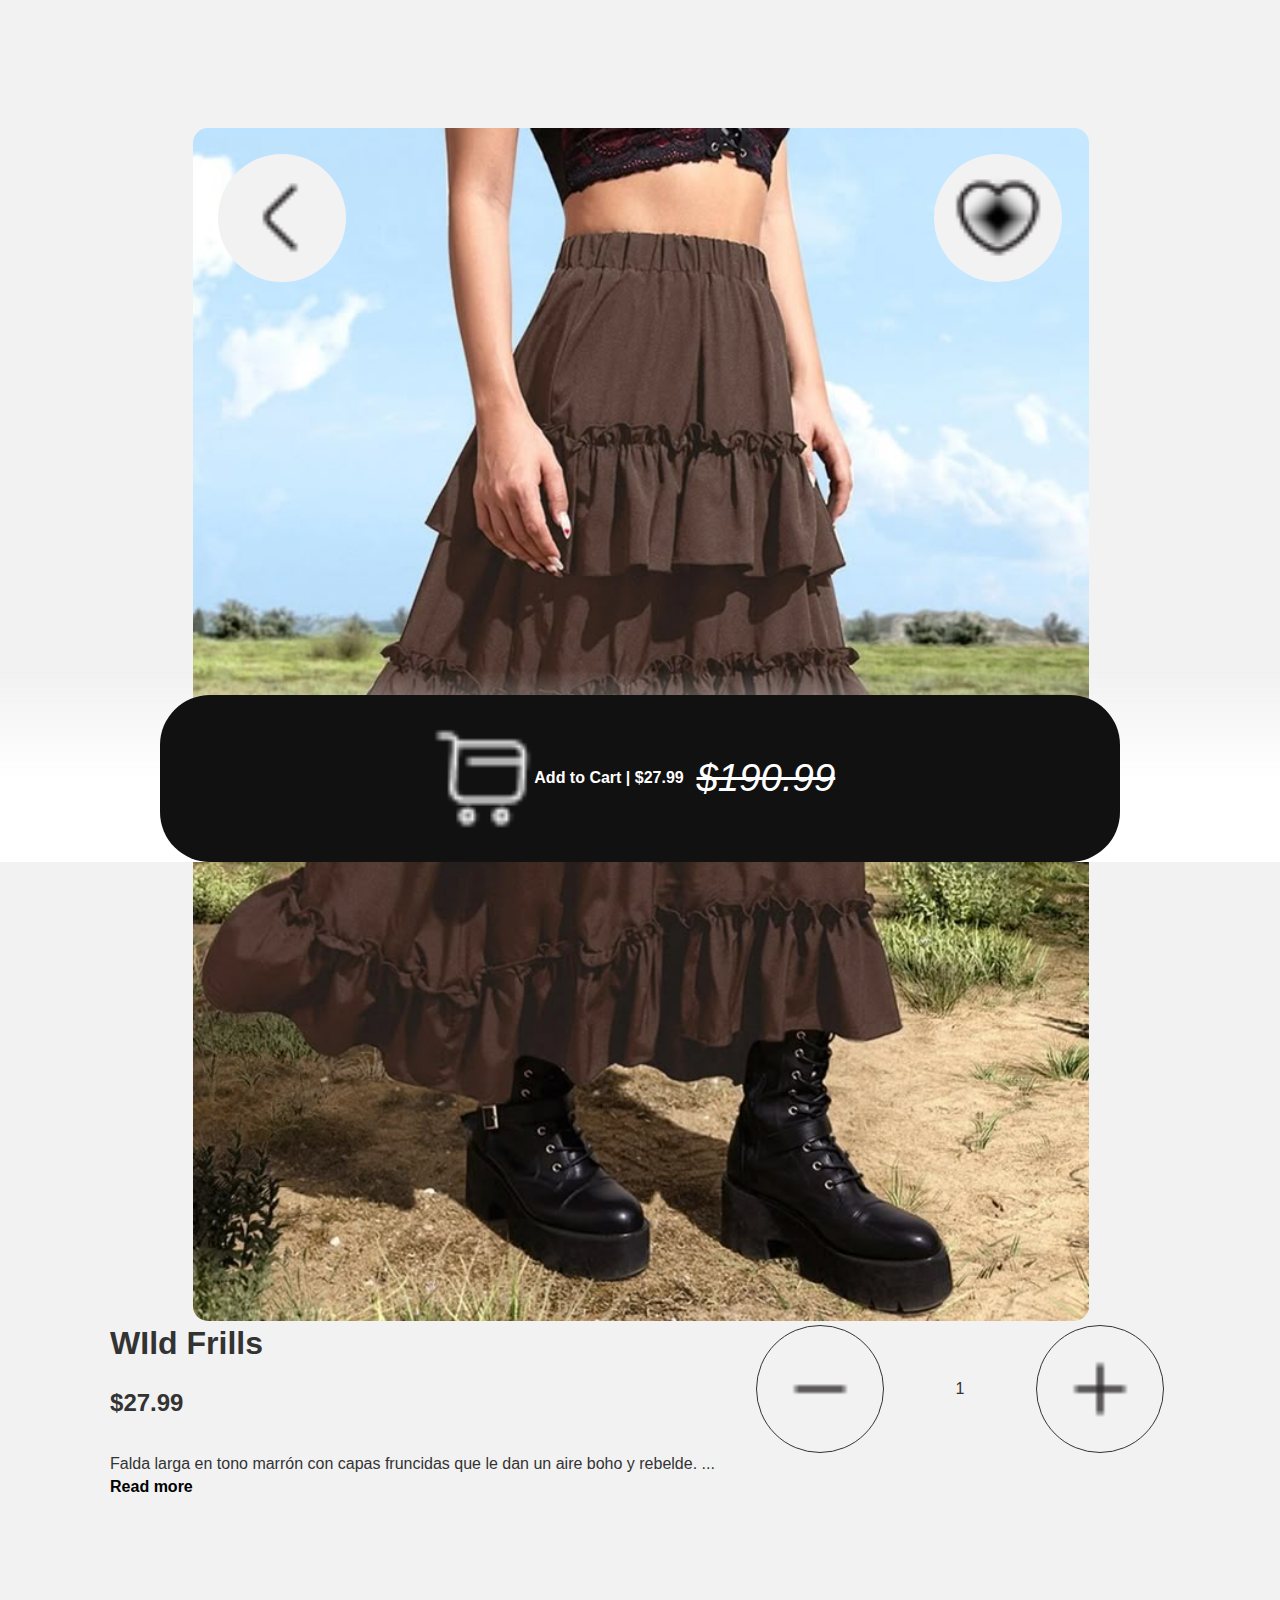
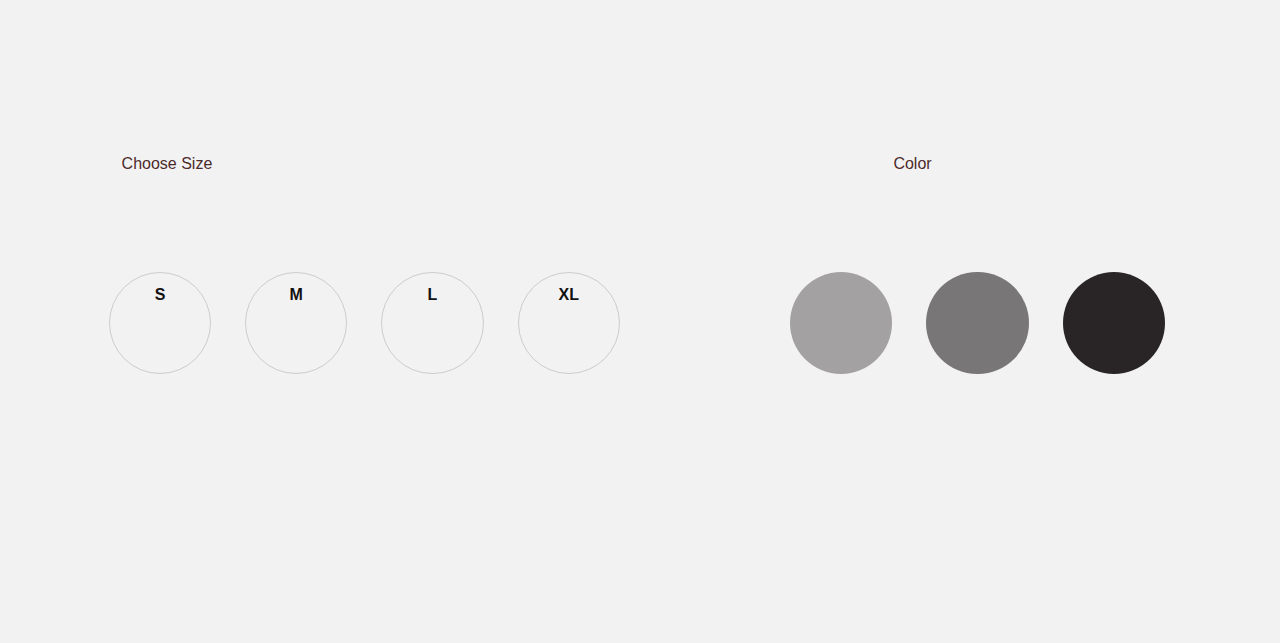
<file: views/detail4.html>
<!DOCTYPE html>
<html lang="en">
<head>
    <meta charset="UTF-8">
    <meta name="viewport" content="width=device-width, initial-scale=1.0">
    <title>ChicCraze</title>
    <link rel="stylesheet" href="../css/detail.css">
    <link rel="stylesheet" href="https://fonts.googleapis.com/css2?family=Material+Symbols+Outlined:opsz,wght,FILL,GRAD@24,400,0,0&icon_names=home" />
</head>
<body>
    <main class="a">
        <div class="nav1">
            <div class="nav1_1">
                <img class="img" src="../storage/img/faldas/faldamarron.jpg" alt="">
                <a class="back" href="../index.html">
                    <img class="icon" src="../storage/img/iconos/Type=outline, Library=arrow-left.png" alt="">
                </a>
                <a class="like bot" href="#">
                    <img class="icon normal" src="../storage/img/iconos/Type=outline, Library=heart (3).png" alt="">
                    <img class="icon hover" src="../storage/img/iconos/Type=outline, Library=heart (4).png" alt="">
                </a>
            </div>
            <div class="tit">
                <div class="parent">
                    <div class="tit_parent__1"><h1>WIld Frills</h1></div>
                    <div class="tit_parent__2"><h2>$27.99</h2></div>
                    <a href="#" class="tit_parent__3 botton">
                        <img class="icon normal" src="../storage/img/iconos/Type=default, Category=linear, Library=minus.png" alt="">
                        <img class="icon hover" src="../storage/img/iconos/Type=default, Category=linear, Library=minus (1).png" alt="">
                    </a>
                    <div class="tit_parent__4 inp">1</div>
                    <a href="#" class="tit_parent__5 botton">
                        <img class="icon normal" src="../storage/img/iconos/Type=default, Category=linear, Library=add.png" alt="">
                        <img class="icon hover" src="../storage/img/iconos/Type=default, Category=linear, Library=add (1).png" alt="">
                    </a>
                </div>
            </div>
            <div class="desc">
                <input type="checkbox" id="toggle1">
                <p class="text">
                    Falda larga en tono marrón con capas fruncidas que le dan un aire boho y rebelde.
                  <span class="dots">...</span>
                  <span class="more">
                    La cintura elástica garantiza comodidad, mientras que el estilo ruffle en cascada la hace perfecta para looks alternativos o románticos con botas chunky.
                  </span>
                </p>
                <label for="toggle1" class="read-more">Read more</label>
            </div>
        </div>
        <div class="parent1">
            <div class="div1">Choose Size</div>
            <div class="div2">Color</div>
            <a href="#" class="size">S</a>
            <a href="#" class="size">M</a>
            <a href="#" class="size">L</a>
            <a href="#" class="size">XL</a>
            <a href="#" class="div6"></a>
            <a href="#" class="div7"></a>
            <a href="#" class="div8"></a>
        </div>
    </main>
    <footer>
        <div class="up">
            <a href="../views/checkout.html" class="floatmenu">
                <img class="icons" src="../storage/img/iconos/Type=outline, Library=shopping-cart.png" alt="">
                <p class="text1">Add to Cart | $27.99</p>
                <p class="text2">$190.99</p>
            </a>
        </div>
    </footer>
</body>
</html>
</file>
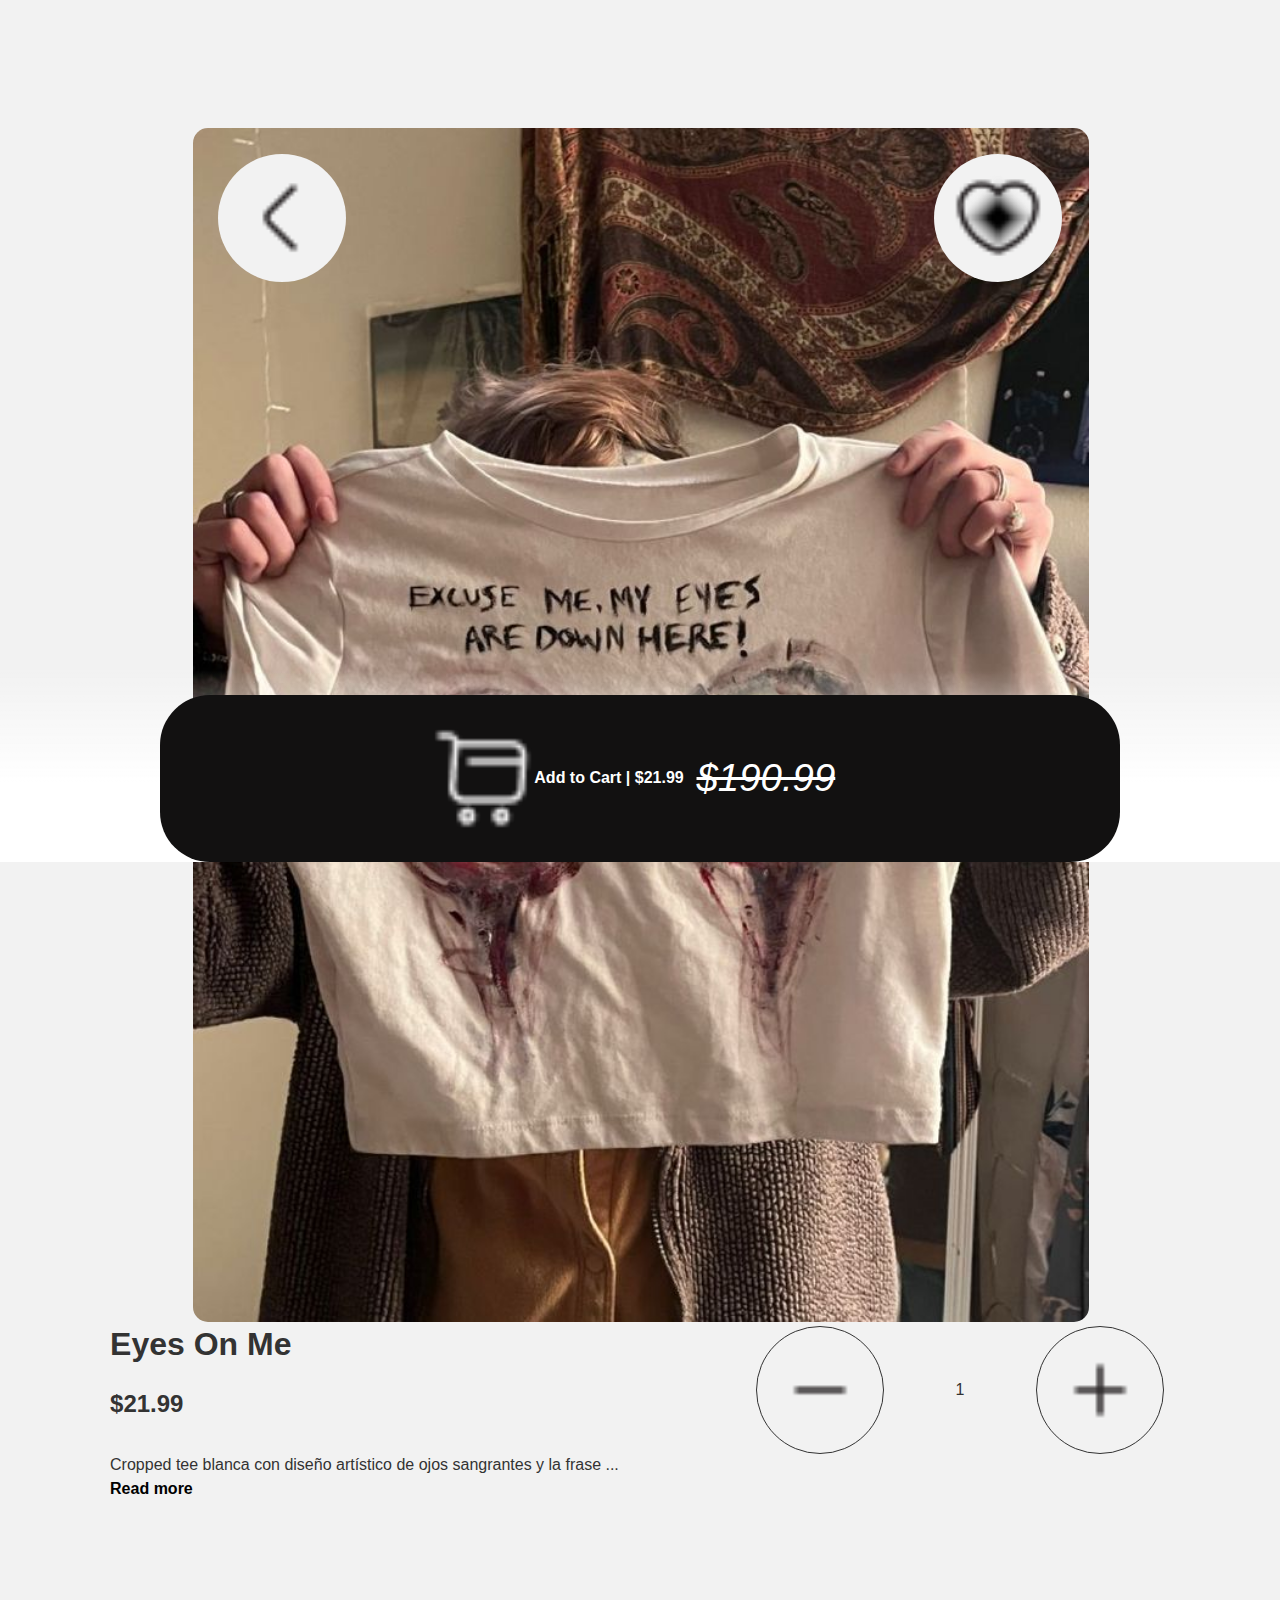
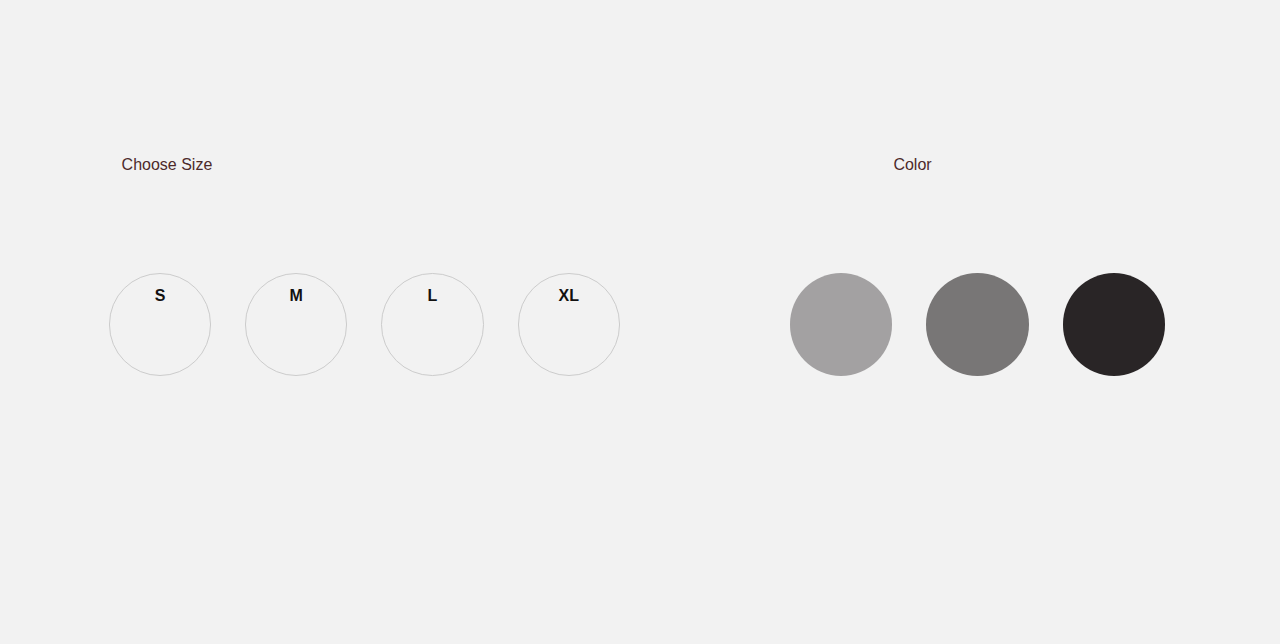
<file: views/detail5.html>
<!DOCTYPE html>
<html lang="en">
<head>
    <meta charset="UTF-8">
    <meta name="viewport" content="width=device-width, initial-scale=1.0">
    <title>ChicCraze</title>
    <link rel="stylesheet" href="../css/detail.css">
    <link rel="stylesheet" href="https://fonts.googleapis.com/css2?family=Material+Symbols+Outlined:opsz,wght,FILL,GRAD@24,400,0,0&icon_names=home" />
</head>
<body>
    <main class="a">
        <div class="nav1">
            <div class="nav1_1">
                <img class="img" src="../storage/img/camisas/✨.jpg" alt="">
                <a class="back" href="../index.html">
                    <img class="icon" src="../storage/img/iconos/Type=outline, Library=arrow-left.png" alt="">
                </a>
                <a class="like bot" href="#">
                    <img class="icon normal" src="../storage/img/iconos/Type=outline, Library=heart (3).png" alt="">
                    <img class="icon hover" src="../storage/img/iconos/Type=outline, Library=heart (4).png" alt="">
                </a>
            </div>
            <div class="tit">
                <div class="parent">
                    <div class="tit_parent__1"><h1>Eyes On Me</h1></div>
                    <div class="tit_parent__2"><h2>$21.99</h2></div>
                    <a href="#" class="tit_parent__3 botton">
                        <img class="icon normal" src="../storage/img/iconos/Type=default, Category=linear, Library=minus.png" alt="">
                        <img class="icon hover" src="../storage/img/iconos/Type=default, Category=linear, Library=minus (1).png" alt="">
                    </a>
                    <div class="tit_parent__4 inp">1</div>
                    <a href="#" class="tit_parent__5 botton">
                        <img class="icon normal" src="../storage/img/iconos/Type=default, Category=linear, Library=add.png" alt="">
                        <img class="icon hover" src="../storage/img/iconos/Type=default, Category=linear, Library=add (1).png" alt="">
                    </a>
                </div>
            </div>
            <div class="desc">
                <input type="checkbox" id="toggle1">
                <p class="text">
                    Cropped tee blanca con diseño artístico de ojos sangrantes y la frase
                  <span class="dots">...</span>
                  <span class="more">
                    provocadora: "Excuse me, my eyes are down here!". Una mezcla de humor oscuro, arte callejero y actitud rebelde. Ideal para destacar en cualquier outfit alternativo.
                  </span>
                </p>
                <label for="toggle1" class="read-more">Read more</label>
            </div>
        </div>
        <div class="parent1">
            <div class="div1">Choose Size</div>
            <div class="div2">Color</div>
            <a href="#" class="size">S</a>
            <a href="#" class="size">M</a>
            <a href="#" class="size">L</a>
            <a href="#" class="size">XL</a>
            <a href="#" class="div6"></a>
            <a href="#" class="div7"></a>
            <a href="#" class="div8"></a>
        </div>
    </main>
    <footer>
        <div class="up">
            <a href="../views/checkout.html" class="floatmenu">
                <img class="icons" src="../storage/img/iconos/Type=outline, Library=shopping-cart.png" alt="">
                <p class="text1">Add to Cart | $21.99</p>
                <p class="text2">$190.99</p>
            </a>
        </div>
    </footer>
</body>
</html>
</file>
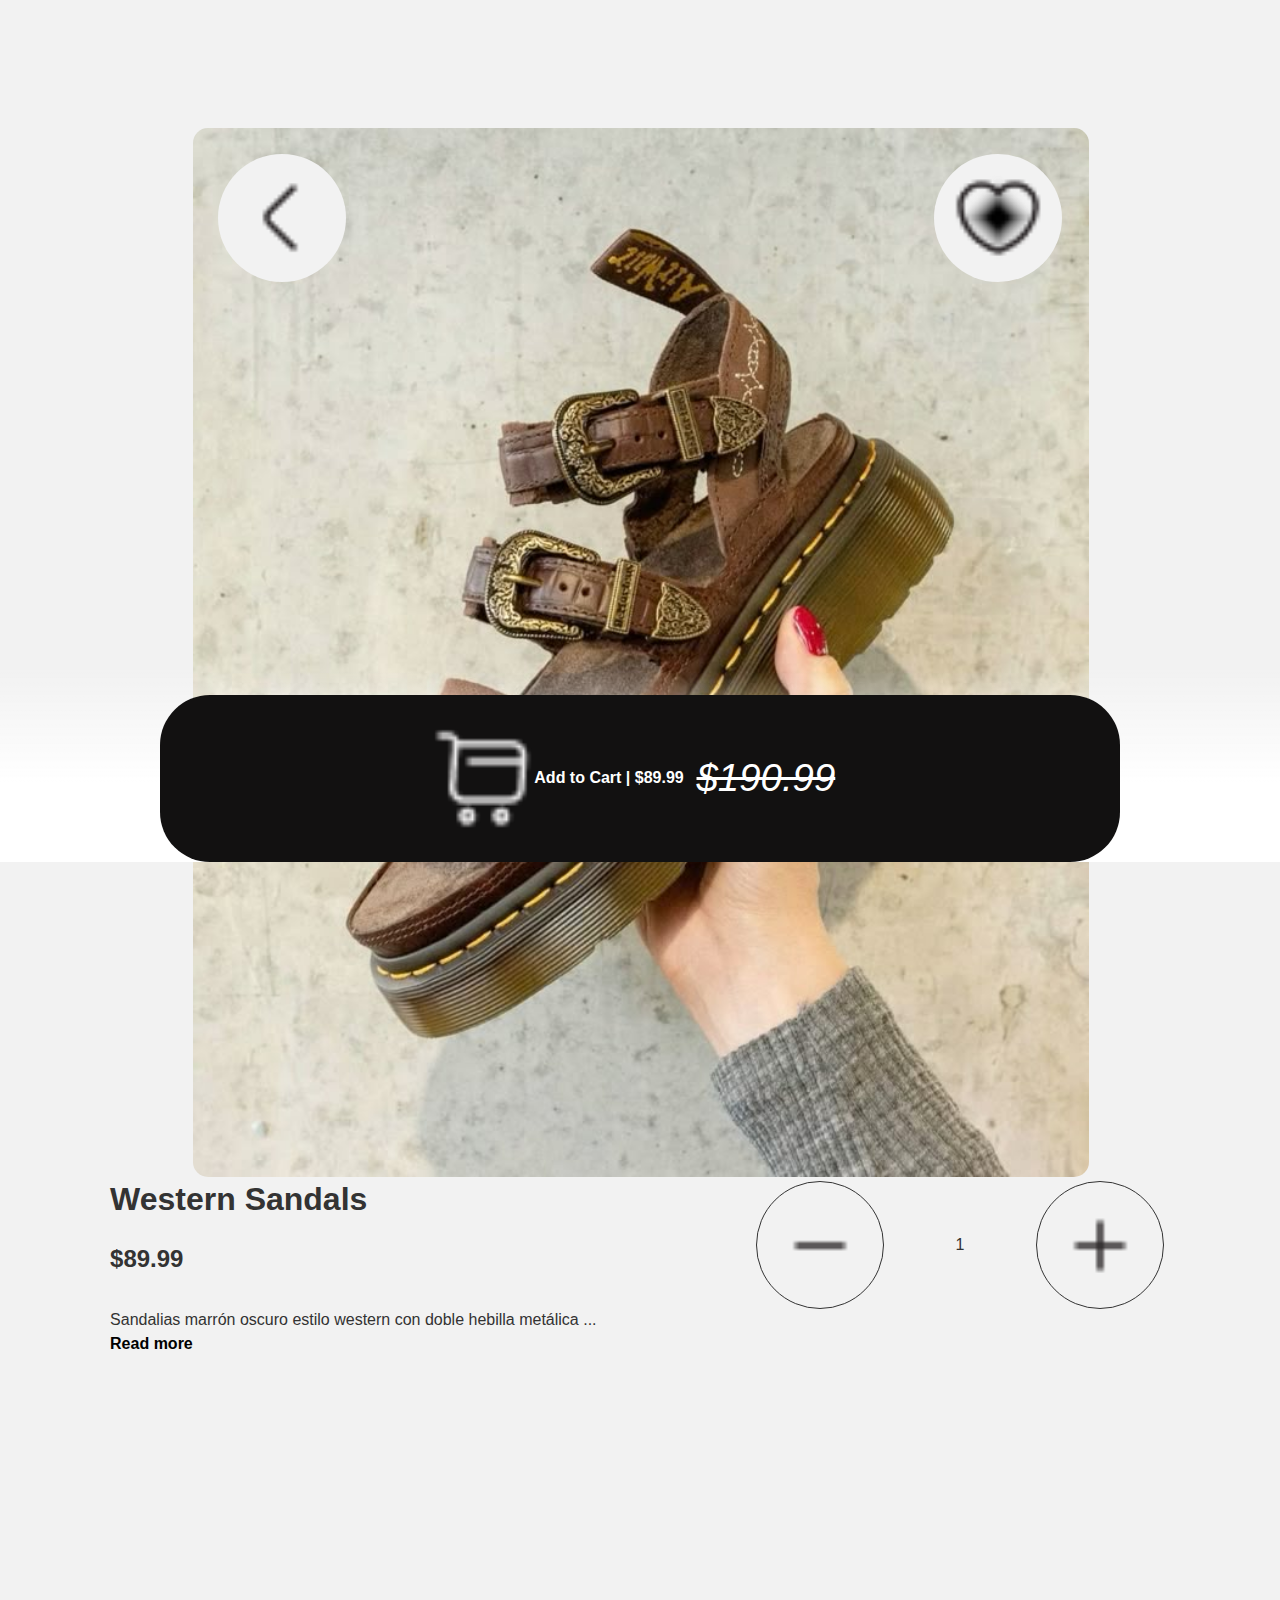
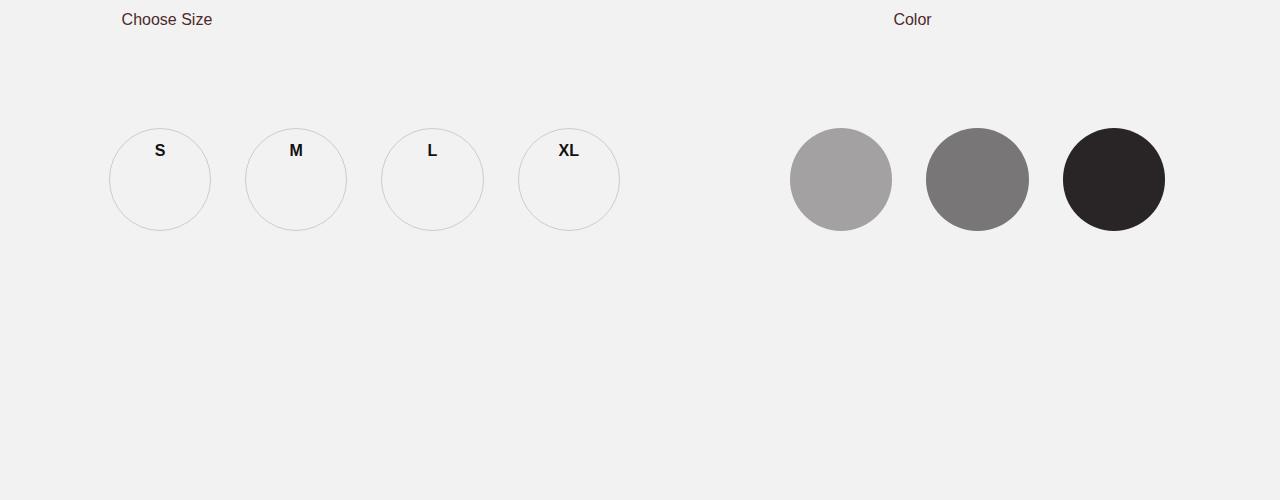
<file: views/detail6.html>
<!DOCTYPE html>
<html lang="en">
<head>
    <meta charset="UTF-8">
    <meta name="viewport" content="width=device-width, initial-scale=1.0">
    <title>ChicCraze</title>
    <link rel="stylesheet" href="../css/detail.css">
    <link rel="stylesheet" href="https://fonts.googleapis.com/css2?family=Material+Symbols+Outlined:opsz,wght,FILL,GRAD@24,400,0,0&icon_names=home" />
</head>
<body>
    <main class="a">
        <div class="nav1">
            <div class="nav1_1">
                <img class="img" src="../storage/img/zapatos/32fbc240-87b3-4d0d-bfbc-7769a4429384.jpg" alt="">
                <a class="back" href="../index.html">
                    <img class="icon" src="../storage/img/iconos/Type=outline, Library=arrow-left.png" alt="">
                </a>
                <a class="like bot" href="#">
                    <img class="icon normal" src="../storage/img/iconos/Type=outline, Library=heart (3).png" alt="">
                    <img class="icon hover" src="../storage/img/iconos/Type=outline, Library=heart (4).png" alt="">
                </a>
            </div>
            <div class="tit">
                <div class="parent">
                    <div class="tit_parent__1"><h1>Western Sandals</h1></div>
                    <div class="tit_parent__2"><h2>$89.99</h2></div>
                    <a href="#" class="tit_parent__3 botton">
                        <img class="icon normal" src="../storage/img/iconos/Type=default, Category=linear, Library=minus.png" alt="">
                        <img class="icon hover" src="../storage/img/iconos/Type=default, Category=linear, Library=minus (1).png" alt="">
                    </a>
                    <div class="tit_parent__4 inp">1</div>
                    <a href="#" class="tit_parent__5 botton">
                        <img class="icon normal" src="../storage/img/iconos/Type=default, Category=linear, Library=add.png" alt="">
                        <img class="icon hover" src="../storage/img/iconos/Type=default, Category=linear, Library=add (1).png" alt="">
                    </a>
                </div>
            </div>
            <div class="desc">
                <input type="checkbox" id="toggle1">
                <p class="text">
                    Sandalias marrón oscuro estilo western con doble hebilla metálica
                  <span class="dots">...</span>
                  <span class="more">
                    tallada en dorado envejecido, bordados vaqueros y suela chunky tipo Dr. Martens. Un cruce entre lo vaquero, lo alternativo y lo urbano, perfectas para un look rudo con personalidad.
                  </span>
                </p>
                <label for="toggle1" class="read-more">Read more</label>
            </div>
        </div>
        <div class="parent1">
            <div class="div1">Choose Size</div>
            <div class="div2">Color</div>
            <a href="#" class="size">S</a>
            <a href="#" class="size">M</a>
            <a href="#" class="size">L</a>
            <a href="#" class="size">XL</a>
            <a href="#" class="div6"></a>
            <a href="#" class="div7"></a>
            <a href="#" class="div8"></a>
        </div>
    </main>
    <footer>
        <div class="up">
            <a href="../views/checkout.html" class="floatmenu">
                <img class="icons" src="../storage/img/iconos/Type=outline, Library=shopping-cart.png" alt="">
                <p class="text1">Add to Cart | $89.99</p>
                <p class="text2">$190.99</p>
            </a>
        </div>
    </footer>
</body>
</html>
</file>
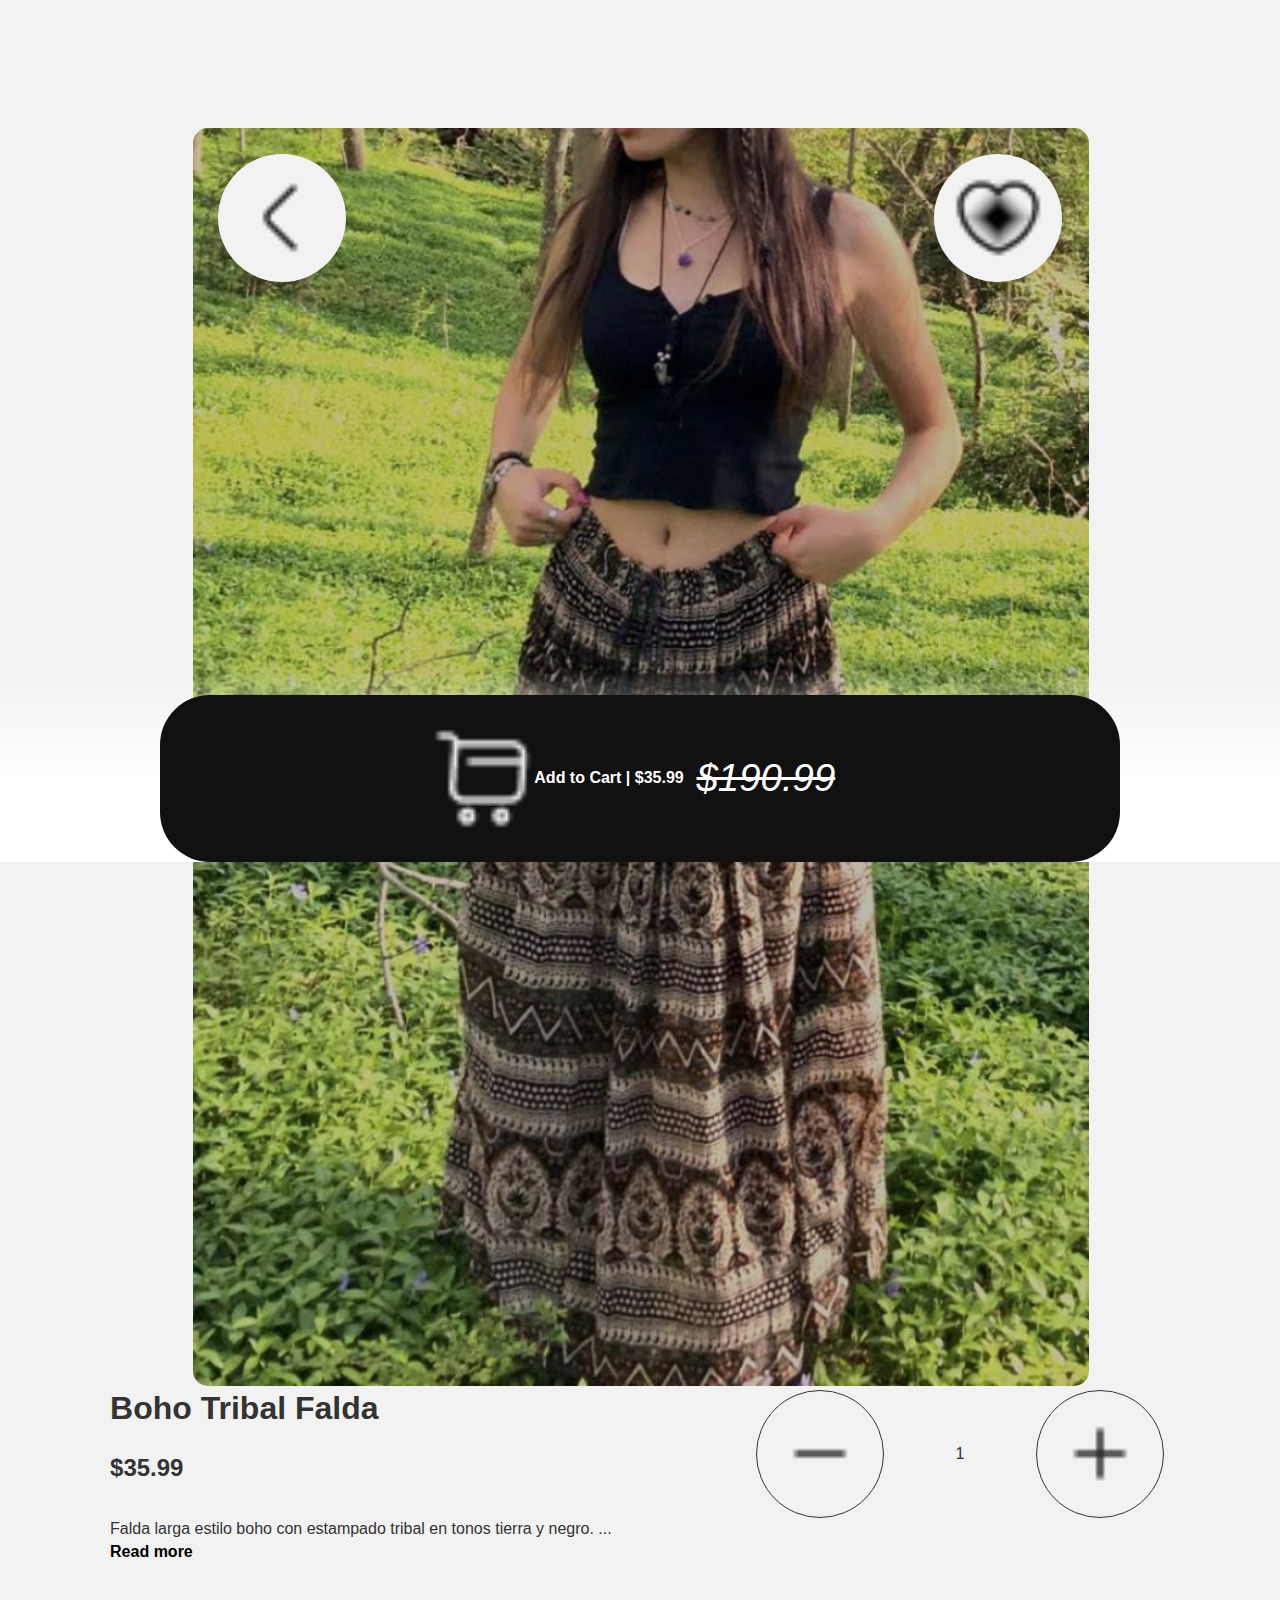
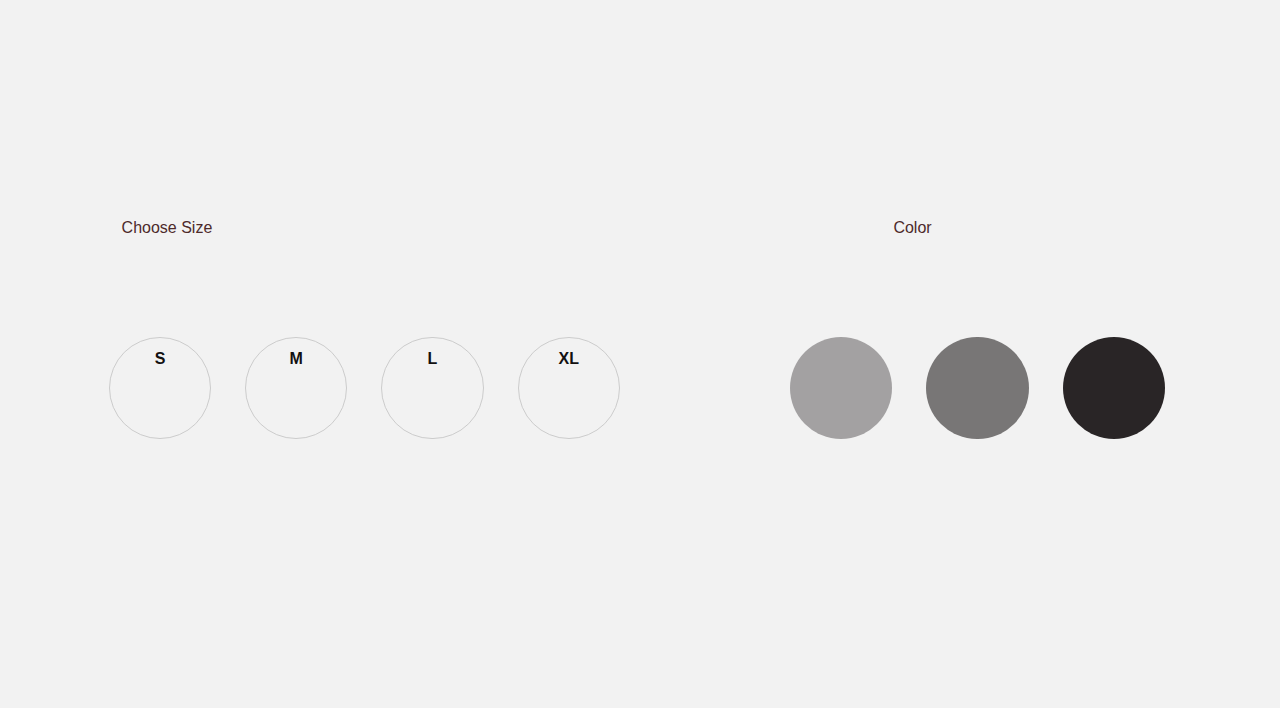
<file: views/detail7.html>
<!DOCTYPE html>
<html lang="en">
<head>
    <meta charset="UTF-8">
    <meta name="viewport" content="width=device-width, initial-scale=1.0">
    <title>ChicCraze</title>
    <link rel="stylesheet" href="../css/detail.css">
    <link rel="stylesheet" href="https://fonts.googleapis.com/css2?family=Material+Symbols+Outlined:opsz,wght,FILL,GRAD@24,400,0,0&icon_names=home" />
</head>
<body>
    <main class="a">
        <div class="nav1">
            <div class="nav1_1">
                <img class="img" src="../storage/img/faldas/61573c84-c7bf-4109-9ecd-a3be362d5357.jpg" alt="">
                <a class="back" href="../index.html">
                    <img class="icon" src="../storage/img/iconos/Type=outline, Library=arrow-left.png" alt="">
                </a>
                <a class="like bot" href="#">
                    <img class="icon normal" src="../storage/img/iconos/Type=outline, Library=heart (3).png" alt="">
                    <img class="icon hover" src="../storage/img/iconos/Type=outline, Library=heart (4).png" alt="">
                </a>
            </div>
            <div class="tit">
                <div class="parent">
                    <div class="tit_parent__1"><h1>Boho Tribal Falda</h1></div>
                    <div class="tit_parent__2"><h2>$35.99</h2></div>
                    <a href="#" class="tit_parent__3 botton">
                        <img class="icon normal" src="../storage/img/iconos/Type=default, Category=linear, Library=minus.png" alt="">
                        <img class="icon hover" src="../storage/img/iconos/Type=default, Category=linear, Library=minus (1).png" alt="">
                    </a>
                    <div class="tit_parent__4 inp">1</div>
                    <a href="#" class="tit_parent__5 botton">
                        <img class="icon normal" src="../storage/img/iconos/Type=default, Category=linear, Library=add.png" alt="">
                        <img class="icon hover" src="../storage/img/iconos/Type=default, Category=linear, Library=add (1).png" alt="">
                    </a>
                </div>
            </div>
            <div class="desc">
                <input type="checkbox" id="toggle1">
                <p class="text">
                    Falda larga estilo boho con estampado tribal en tonos tierra y negro.
                  <span class="dots">...</span>
                  <span class="more">
                    Tela ligera, cintura elástica y caída fluida, ideal para días soleados o festivales. Perfecta para un vibe relajado y espiritual 🌿✨
                  </span>
                </p>
                <label for="toggle1" class="read-more">Read more</label>
            </div>
        </div>
        <div class="parent1">
            <div class="div1">Choose Size</div>
            <div class="div2">Color</div>
            <a href="#" class="size">S</a>
            <a href="#" class="size">M</a>
            <a href="#" class="size">L</a>
            <a href="#" class="size">XL</a>
            <a href="#" class="div6"></a>
            <a href="#" class="div7"></a>
            <a href="#" class="div8"></a>
        </div>
    </main>
    <footer>
        <div class="up">
            <a href="../views/checkout.html" class="floatmenu">
                <img class="icons" src="../storage/img/iconos/Type=outline, Library=shopping-cart.png" alt="">
                <p class="text1">Add to Cart | $35.99</p>
                <p class="text2">$190.99</p>
            </a>
        </div>
    </footer>
</body>
</html>
</file>
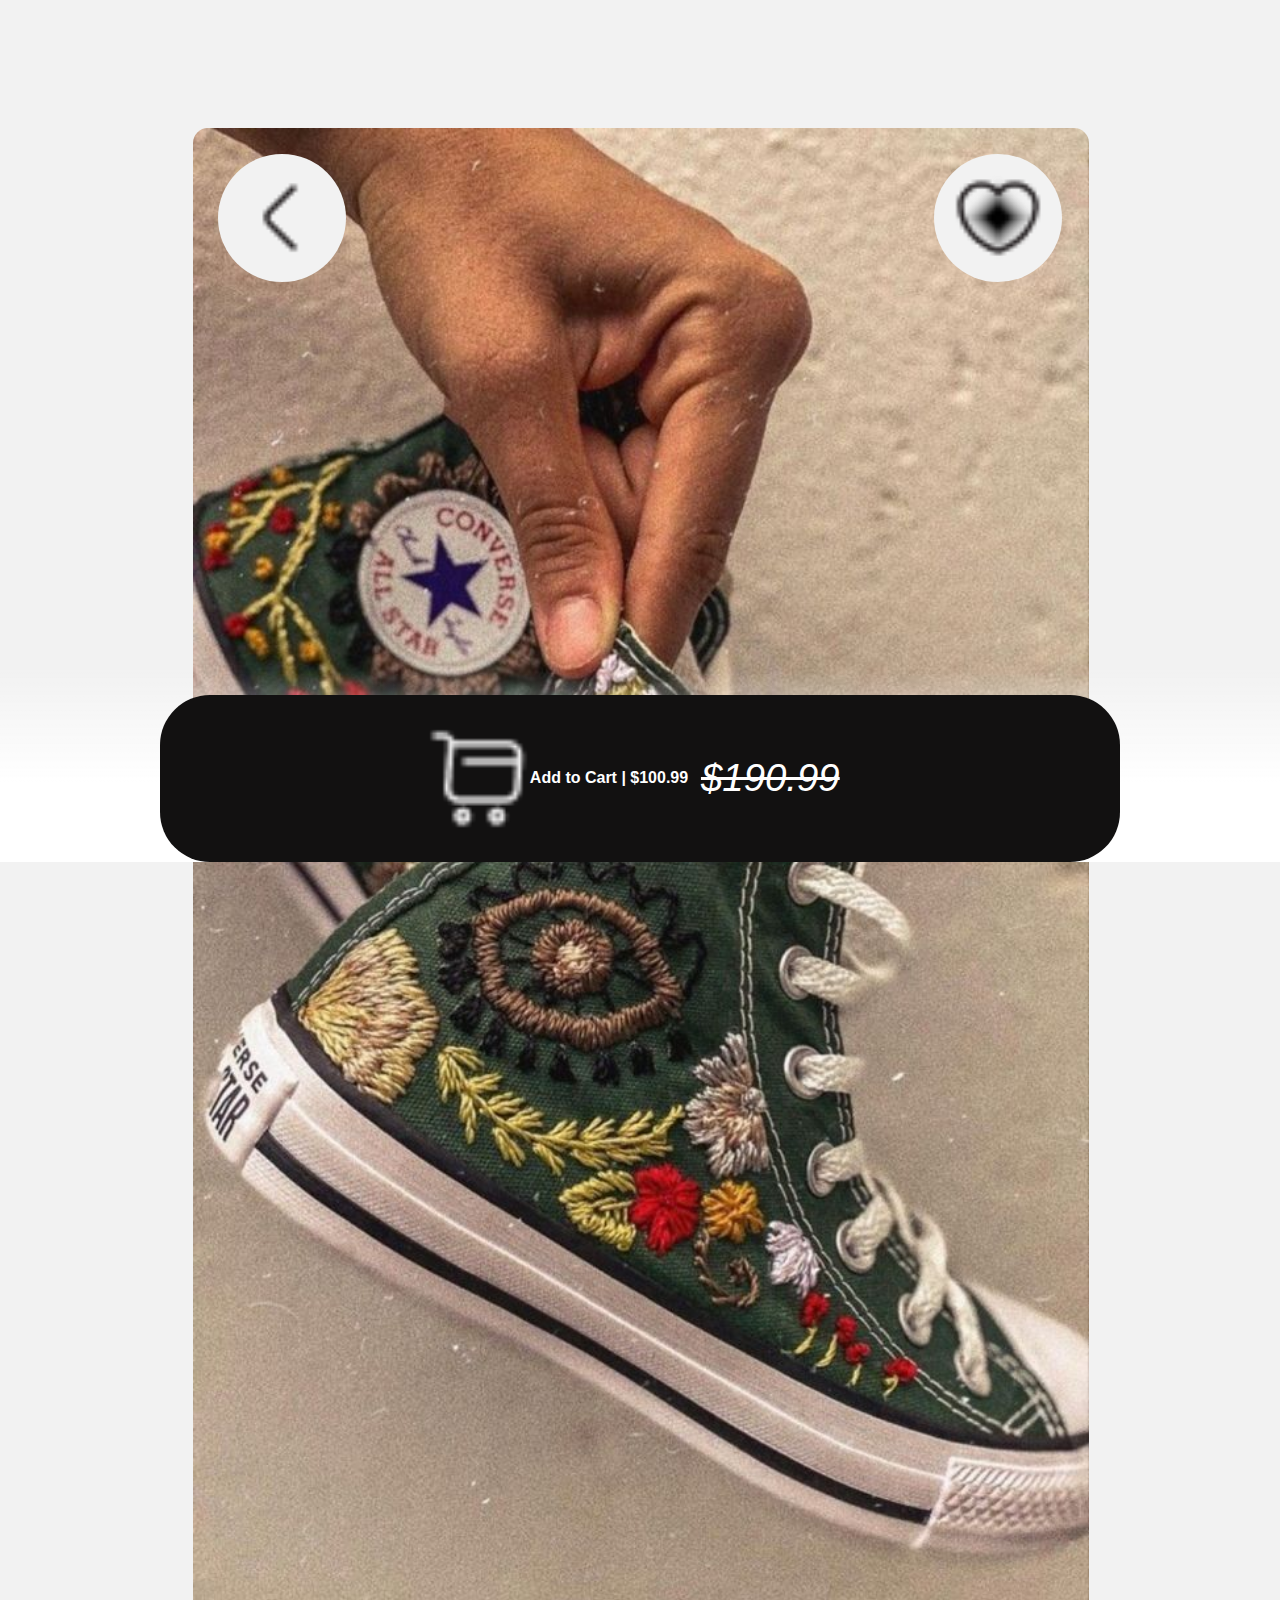
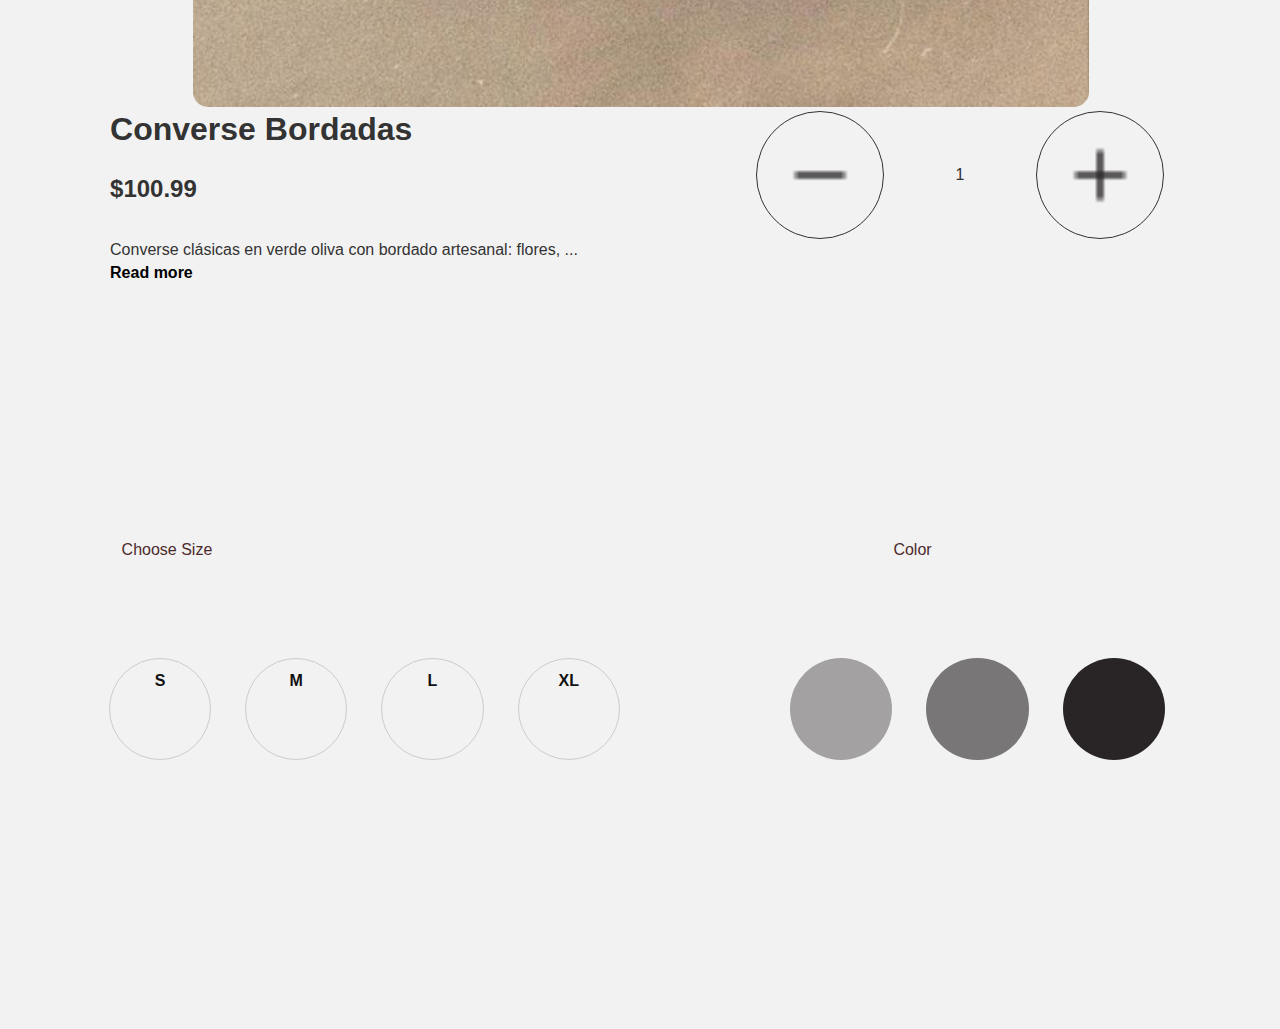
<file: views/detail8.html>
<!DOCTYPE html>
<html lang="en">
<head>
    <meta charset="UTF-8">
    <meta name="viewport" content="width=device-width, initial-scale=1.0">
    <title>ChicCraze</title>
    <link rel="stylesheet" href="../css/detail.css">
    <link rel="stylesheet" href="https://fonts.googleapis.com/css2?family=Material+Symbols+Outlined:opsz,wght,FILL,GRAD@24,400,0,0&icon_names=home" />
</head>
<body>
    <main class="a">
        <div class="nav1">
            <div class="nav1_1">
                <img class="img" src="../storage/img/zapatos/5cb999e4-ed5f-48eb-9aa4-165ba45e5181.jpg" alt="">
                <a class="back" href="../index.html">
                    <img class="icon" src="../storage/img/iconos/Type=outline, Library=arrow-left.png" alt="">
                </a>
                <a class="like bot" href="#">
                    <img class="icon normal" src="../storage/img/iconos/Type=outline, Library=heart (3).png" alt="">
                    <img class="icon hover" src="../storage/img/iconos/Type=outline, Library=heart (4).png" alt="">
                </a>
            </div>
            <div class="tit">
                <div class="parent">
                    <div class="tit_parent__1"><h1>Converse Bordadas</h1></div>
                    <div class="tit_parent__2"><h2>$100.99</h2></div>
                    <a href="#" class="tit_parent__3 botton">
                        <img class="icon normal" src="../storage/img/iconos/Type=default, Category=linear, Library=minus.png" alt="">
                        <img class="icon hover" src="../storage/img/iconos/Type=default, Category=linear, Library=minus (1).png" alt="">
                    </a>
                    <div class="tit_parent__4 inp">1</div>
                    <a href="#" class="tit_parent__5 botton">
                        <img class="icon normal" src="../storage/img/iconos/Type=default, Category=linear, Library=add.png" alt="">
                        <img class="icon hover" src="../storage/img/iconos/Type=default, Category=linear, Library=add (1).png" alt="">
                    </a>
                </div>
            </div>
            <div class="desc">
                <input type="checkbox" id="toggle1">
                <p class="text">
                    Converse clásicas en verde oliva con bordado artesanal: flores, 
                  <span class="dots">...</span>
                  <span class="more">
                    hojas y un ojo místico como detalle central. Un statement piece perfecto para elevar cualquier outfit con onda bohemia o indie 🔮🌿
                  </span>
                </p>
                <label for="toggle1" class="read-more">Read more</label>
            </div>
        </div>
        <div class="parent1">
            <div class="div1">Choose Size</div>
            <div class="div2">Color</div>
            <a href="#" class="size">S</a>
            <a href="#" class="size">M</a>
            <a href="#" class="size">L</a>
            <a href="#" class="size">XL</a>
            <a href="#" class="div6"></a>
            <a href="#" class="div7"></a>
            <a href="#" class="div8"></a>
        </div>
    </main>
    <footer>
        <div class="up">
            <a href="../views/checkout.html" class="floatmenu">
                <img class="icons" src="../storage/img/iconos/Type=outline, Library=shopping-cart.png" alt="">
                <p class="text1">Add to Cart | $100.99</p>
                <p class="text2">$190.99</p>
            </a>
        </div>
    </footer>
</body>
</html>
</file>
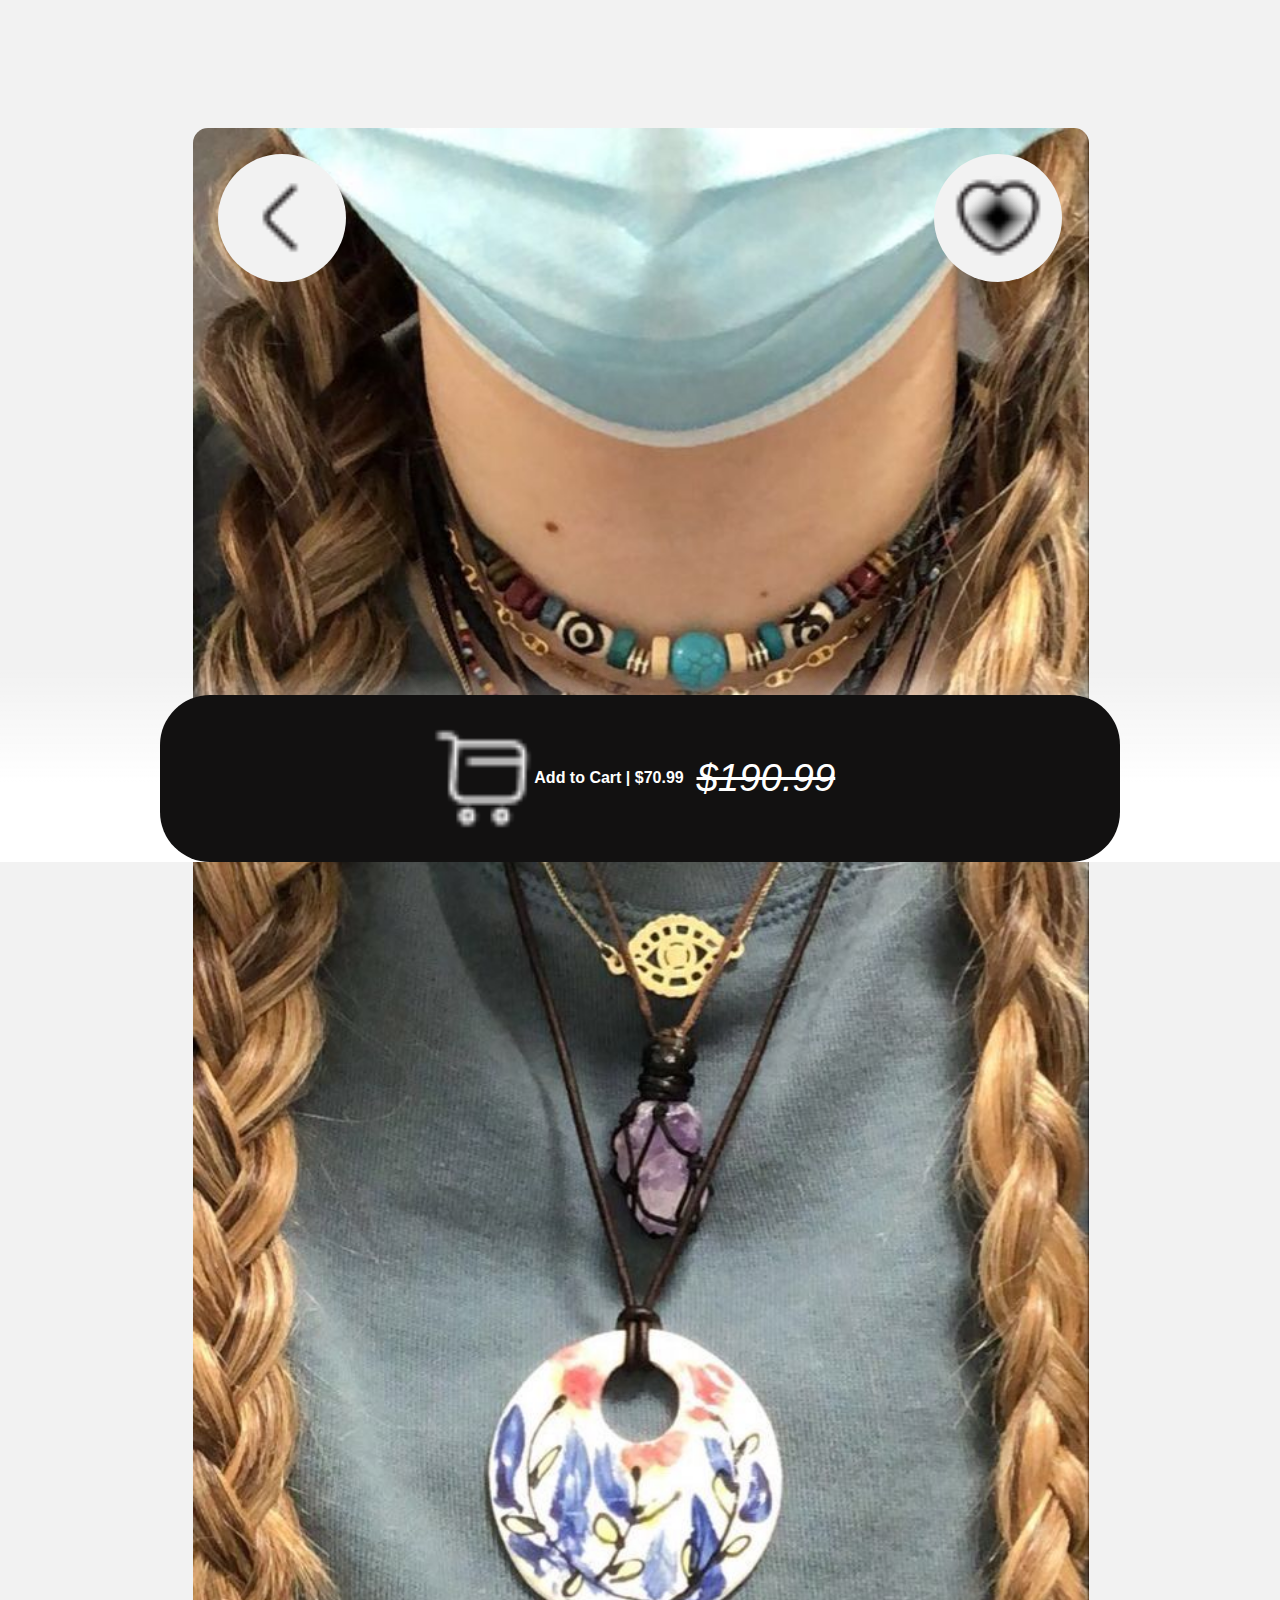
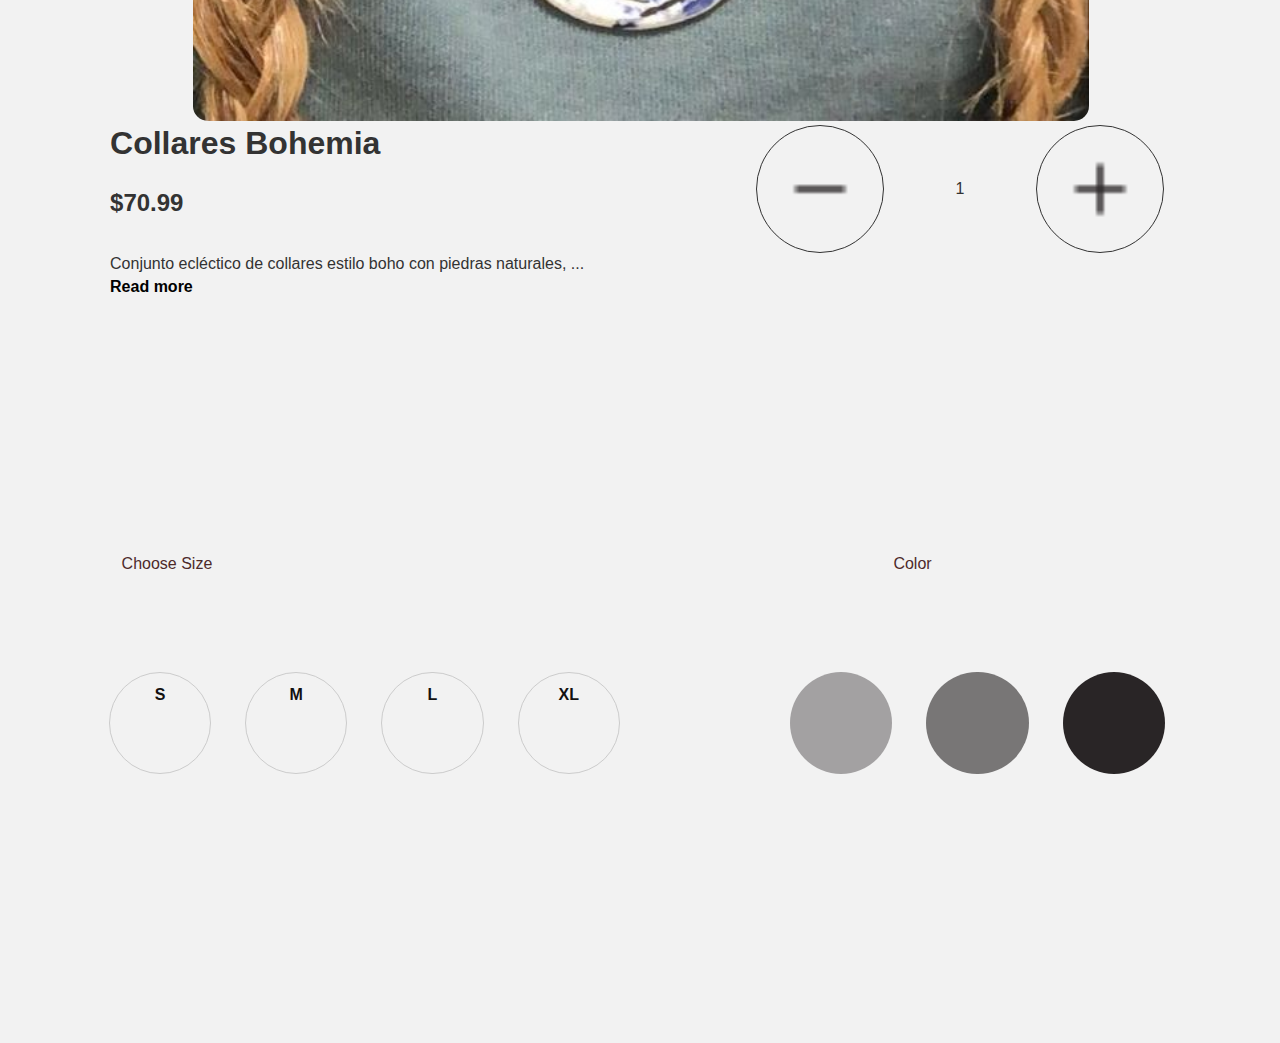
<file: views/detail9.html>
<!DOCTYPE html>
<html lang="en">
<head>
    <meta charset="UTF-8">
    <meta name="viewport" content="width=device-width, initial-scale=1.0">
    <title>ChicCraze</title>
    <link rel="stylesheet" href="../css/detail.css">
    <link rel="stylesheet" href="https://fonts.googleapis.com/css2?family=Material+Symbols+Outlined:opsz,wght,FILL,GRAD@24,400,0,0&icon_names=home" />
</head>
<body>
    <main class="a">
        <div class="nav1">
            <div class="nav1_1">
                <img class="img" src="../storage/img/accesorios/PINTEREST_ @ITS_KALEY ✿.jpg" alt="">
                <a class="back" href="../index.html">
                    <img class="icon" src="../storage/img/iconos/Type=outline, Library=arrow-left.png" alt="">
                </a>
                <a class="like bot" href="#">
                    <img class="icon normal" src="../storage/img/iconos/Type=outline, Library=heart (3).png" alt="">
                    <img class="icon hover" src="../storage/img/iconos/Type=outline, Library=heart (4).png" alt="">
                </a>
            </div>
            <div class="tit">
                <div class="parent">
                    <div class="tit_parent__1"><h1>Collares Bohemia</h1></div>
                    <div class="tit_parent__2"><h2>$70.99</h2></div>
                    <a href="#" class="tit_parent__3 botton">
                        <img class="icon normal" src="../storage/img/iconos/Type=default, Category=linear, Library=minus.png" alt="">
                        <img class="icon hover" src="../storage/img/iconos/Type=default, Category=linear, Library=minus (1).png" alt="">
                    </a>
                    <div class="tit_parent__4 inp">1</div>
                    <a href="#" class="tit_parent__5 botton">
                        <img class="icon normal" src="../storage/img/iconos/Type=default, Category=linear, Library=add.png" alt="">
                        <img class="icon hover" src="../storage/img/iconos/Type=default, Category=linear, Library=add (1).png" alt="">
                    </a>
                </div>
            </div>
            <div class="desc">
                <input type="checkbox" id="toggle1">
                <p class="text">
                    Conjunto ecléctico de collares estilo boho con piedras naturales, 
                  <span class="dots">...</span>
                  <span class="more">
                    dijes espirituales y cuentas tribales. Perfecto para manifestar buena energía mientras caminas entre la naturaleza o vibras alto en tu día a día. Combinan excelente con trenzas, blusas oversized, y un alma libre. 🌙
                  </span>
                </p>
                <label for="toggle1" class="read-more">Read more</label>
            </div>
        </div>
        <div class="parent1">
            <div class="div1">Choose Size</div>
            <div class="div2">Color</div>
            <a href="#" class="size">S</a>
            <a href="#" class="size">M</a>
            <a href="#" class="size">L</a>
            <a href="#" class="size">XL</a>
            <a href="#" class="div6"></a>
            <a href="#" class="div7"></a>
            <a href="#" class="div8"></a>
        </div>
    </main>
    <footer>
        <div class="up">
            <a href="../views/checkout.html" class="floatmenu">
                <img class="icons" src="../storage/img/iconos/Type=outline, Library=shopping-cart.png" alt="">
                <p class="text1">Add to Cart | $70.99</p>
                <p class="text2">$190.99</p>
            </a>
        </div>
    </footer>
</body>
</html>
</file>
<file: css/style.css>
*{
    box-sizing: border-box;
}
body{
    margin:0;
    margin-bottom: 15vw;
    padding: 0;
    background-color: #f2f2f2;
}
.parent0 {
    position: relative;
    display: grid;
    grid-template-columns: repeat(2, 1fr);
    grid-template-rows: repeat(2, 1fr);
    gap: 8px;
    background-color: #f2f2f2;
    width: 100%;
    height: 20vw;
    margin: 3vw;
}
.nav1 {
    top: 30%;
    font-size: 4vw;
    grid-column-start: 1;
    grid-row-start: 1;
    align-self:center;
}
.nav2 {
    grid-column-start: 1;
    grid-row-start: 2;
    font-size: 8vw;
    position: absolute;
    align-self: center;
}
.nav3 {
    grid-row: span 2 / span 2;
    grid-column-start: 2;
    grid-row-start: 1;
    position: absolute;
    right: 25vw;

}
.pfp{
    position: absolute;
    top: 0;
    width: 20vw;
    border-radius: 10vw;
    padding: 2vw;
}
.parent1 {
    position: relative;
    display: grid;
    grid-template-columns: repeat(4, 1fr);
    grid-template-rows: repeat(1, 1fr);
    gap: 8px;
    background-color: #f2f2f2;
    height: 17vw;
    width: 100%;
} 
.imp1 {
    width: 80vw;
    grid-column: span 3 / span 3;
    position: relative;
}
.search{
    font-size: 4vw;
    position: absolute;
    width: 75vw;
    height: 10vw;
    max-height: 100vw;
    max-width: 200vw;
    margin: 2.5vw;
    border-radius: 1vw;
    background-color: #ffffff4b;
    border: 2px solid #8f8f8f;
}
.imp3 {
    width: 13vw;
    height: 13vw;
    grid-column-start: 4;
    background-color: #292526;
    border-radius: 10px;
    justify-content: center;
    align-items: center;
    display: flex;
}
.ajust{
    justify-self: center;
    align-self: center;
    display: flex;
    width: 9vw;
    height: 9vw;
}
.parent2{
    overflow: scroll;
    position: relative;
    display: flex;
    background-color: #f2f2f2;
    min-height: 4vw;
    min-height: 10vw;
    scrollbar-width:none;
    width: 100%;
}
.selec{
    background-color: #ffffff4b;
    grid-row: grid-row-start 1;
    display: flex;
    align-items: center;
    width: 35vw;
    height: 10vw;
    border-radius: 10vw;
    text-decoration: none;
    border-radius: 1vw;
    border: 1px solid #c2c2c2;
    margin: 2vw;
    padding: 1vw;
    position: relative;
    color: #292526;
}
.text {
    position: block;
    display: flex;
    align-items: center;
    justify-content: right;
    font-size: 2vw;
    width: 20vw;
    text-align: right;
}
.normal{
    display: block;
    margin-left: -5vw;
}
.hover{
    position: absolute;
    opacity: 0;
}
.text {
    position: relative;
    font-size: 4vw;
    width: 15vw;
    text-align: center;
    justify-content: center;
}
.selec:hover .nornal{
    opacity: 0;
}
.selec:hover .hover{
    opacity: 1;
}
.selec:hover{
    background-color: #292526;
    color: white;
}
.parent3 {
    margin: 3vw;
    height: 100%;
    display: grid;
    grid-template-columns: repeat(2, 1fr);
    grid-template-rows: repeat(12, 1fr);
    gap: 5vw 3vw;
}
.a{
    position: relative;
    justify-content: center;
    width: 100%;
    display: flex;
    flex-wrap: wrap;
    background-color: #f2f2f2;
    gap: 3vw;
    padding-bottom: 30vw;
    padding: 2vw;
}

.deco{
    flex: 1 0 40%;
    background-color: #b7b7b74b;
    display: flex;
    flex-direction: column;
    min-height: 45vw;
    max-height: 150vw;
    width: 45vw;
    gap: 0vw 0vw;
    padding: 3vw;
    margin: auto;
    border-radius: 20px;
    text-decoration: none;
    color: #000;
}
.nose{
    position: relative;
    display: block;
}
.like{
    position: absolute;
    top: 2vw;
    right: 2vw;
    width: 10vw;
    height: 10vw;
    background-color: #f2f2f2;
    border-radius: 50%;
    display: flex;
    justify-content: center;
    align-items: center;
}
.i1{
    border-radius: 20px;
}
.titulo{
    height: 2vw;
    font-size:1rem;
}
.titulo2{
    height: 1vw;
    font-size: 0.9rem;
}
.i1__description{
    justify-content: center;
    align-items: center;
    height: 15vw;
    z-index: 10;
}
.i1__description__2{
    position: relative;
    display: block;
    height: 10vw;
    font-size: 2vw;
    width: 100%;
}
.precio{
    display: flex;
    font-size: 0.9rem;
    position: absolute;
    left: 0;
    width: 10vw;
}
.valor{
    display: flex;
    font-size: 0.9rem;
    position: absolute;
    right: 0;
    width: 10vw;
}
.i1__img{
    height: 80%;
}
.up{
    width: 100%;
    height: 15vw;
    position: fixed;
    bottom: 0;
    z-index: 10;
    background: #969696;
    background: linear-gradient(180deg, #96969600 0%, #ffffff 60%);
}
.floatmenu{
    border-radius: 50px;
    color: white;
    background-color: #121111;
    width: 75%;
    height: 13vw;
    justify-content: center;
    justify-self: center;
    display: flex;
    margin: 1vw;
    bottom: 6vw;
}
.floatmenu__item{
    border-radius: 50%;
    width: 10vw;
    height: 10vw;
    background-color: #292526;
    margin: 3vw;
    justify-content: center;
    align-self: center;
    justify-self: center;
    display: flex;
}
.floatmenu__item:hover{
    transition: ease-in-out 0.3s;
}
.floatmenu__item:active{
    transition: ease-out 1s ;
}
.icon{
    justify-self: center;
    align-self: center;
    width: 7vw;
    height: 7vw;
    margin: 0.5vw;
    transition: opacity 0.3s ease-in-out;
}

@media (min-width: 648px){
    .nav1{
        font-size: 2rem;
        width: 70%;
    }
    .nav2{
        font-size: 3rem;
        width: 70%;
        height: 4vw;
    }
    .nav3{
        width: 20px;
        justify-self: right;

    }
    .pfp{
        position: absolute;
        left: 100%;
        width: 8vw;
        border-radius: 5vw;
        padding: 1vw;
    }
    .parent0{
        height: 150px;
        width: 100%;
        margin: 1vw;
    }
    .parent1 {
        height: 40px;
        width: 100%;
        margin: 1vw;
    }
    .search {
        width: 100%;
        height: 4vw;
        font-size: 2vw;
        margin: 0;
    }

    .parent2{
            overflow: scroll;
            position: relative;
            display: grid;
            grid-template-columns: repeat(2, 1fr);
            grid-template-rows: repeat(2, 1fr);
            background-color: #f2f2f2;
            min-height: 6vw;
            scrollbar-width:none;
            width: 100%;
    }
    .selec {
        background-color: #ffffff4b;
        grid-row: grid-row-start 1;
        display: flex;
        align-items: center;
        width: 10vw;
        height: 10vw;
        border-radius: 10vw;
        text-decoration: none;
        border-radius: 1vw;
        border: 1px solid #c2c2c2;
        margin: 3vw;
        padding: 1vw;
        position: relative;
        color: #292526;
    }
    .text {
        position: relative;
        font-size: 2.5vw;
        width: 20vw;
        text-align: right;
    }

    .a{
        position: relative;
        justify-content: center;
        width: 100%;
        display: flex;
        flex-wrap: wrap;
        background-color: #f2f2f2;
        gap: 3vw;
        padding-bottom: 30vw;
        padding: 1vw;
    }
    .deco{
        flex: 1 0 40%;
        background-color: #b7b7b74b;
        display: flex;
        flex-direction: column;
        min-height: 200px;
        max-height: 700px;
        width: 200px;
        gap: 0vw 0vw;
        padding: 3vw;
        margin: auto;
        border-radius: 20px;
        text-decoration: none;
        color: #000;
    }
    .i1{
        border-radius: 20px;
        width: 200px;
    }
    .imp1 {
        width: 400px;
        height: 40px;
    }
    .imp3 {
        width: 5vw;
        height: 5vw;
        background-color: #292526;
        border-radius: 10px;
        justify-content: center;
        align-items: center;
        justify-self: left;
        align-self: center;
        display: flex
;
    }
    .ajust{
        justify-self: center;
        align-self: center;
        display: flex;
        width: 30px;
        height: 30px;
    }




    .icon{
        position: absolute;
        justify-self: center;
        align-self: center;
        width: 30px;
        height: 30px;
        margin: 0.5vw;
        transition: opacity 0.3s ease-in-out;
    }
    .floatmenu__item{
        border-radius: 50%;
        width: 50px;
        height: 50px;
        background-color: #292526;
        margin: 3vw;
        justify-content: center;
        align-self: center;
        justify-self: center;
        display: flex;
    }
    .floatmenu{
        border-radius: 50px;
        color: white;
        background-color: #121111;
        width: 650px;
        height: 70px;
        justify-content: center;
        ;
        display: flex;
        bottom: 10px;
    }
    .up{
        width: 100%;
        height: 85px;
        align-items: flex-end;
        position: fixed;
        bottom: 0;
        z-index: 10;
        background: #969696;
        background: linear-gradient(180deg, #96969600 0%, #ffffff 60%);
    }
}
</file>
<file: css/checkout.css>
*{
    margin: 0;
    padding: 0;
    box-sizing: border-box;
}
body{
    background-color: #f2f2f2;
}
main{
    padding: 4vw;
}
.parent {
    display: grid;
    grid-template-columns: repeat(6, 1fr);
    grid-template-rows: repeat(1, 1fr);
    gap: 2px;
    height: 10vw;
    position: relative;
}
    
.back {
    grid-column: span 2 / span 2;
    width: 10vw;
    height: 10vw;
    border-radius: 50%;
    justify-content: center;
    align-items: center;
    display: flex;
    position: absolute;
}

.div2 {
    grid-column: span 2 / span 2;
    grid-column-start: 3;
    justify-content: center;
    align-items: center;
    display: flex;
    font-size: 1.3rem;
    font-weight: 500;
}

.ajust {
    grid-column: span 2 / span 2;
    grid-column-start: 5;
    border: 2px solid #9a9a9a;
    width: 10vw;
    height: 10vw;
    border-radius: 50%;
    justify-content: center;
    align-items: center;
    display: flex;
    right: 0;
    position: absolute;
}
.icon{
    justify-self: center;
    align-self: center;
    width: 7vw;
    height: 7vw;
}
.normal{
    position: absolute;
    opacity: 1;
}
.hover{
    opacity: 0;
    position: absolute;
}
.botton:hover{
    background-color: #121111;
}
.normal:hover{
    opacity: 0;
}
.hover:hover{
    opacity: 1;
}
.ajust:hover{
    background-color: #121111;
}

.container{
    margin-top: 4vw;
    height: 77vw;
    overflow: scroll;
    scrollbar-width: none;
}

.parent1 {
    margin-bottom: 2vw;
    display: grid;
    grid-template-columns: repeat(7, 1fr);
    grid-template-rows: repeat(2, 1fr);
    gap: 8px;
    
}
    
.div3 {
    grid-column: span 2 / span 2;
    grid-row: span 2 / span 2;
    overflow: hidden;
    width: 30vw;
    height: 30vw;
    border-radius: 20px;
}
.img{
    width: 30vw;
}
.div4 {
    grid-column: span 4 / span 4;
    grid-column-start: 3;
    height: 10vw;
}
.div4_1{
    font-size: 1.2rem;
    height: 6vw;
}
.div4_2{
    height: 4vw;
}
.div5 {
    grid-column-start: 7;
    height: 10vw;
    width: 10vw;
    border-radius: 50%;
    justify-content: center;
    align-items: center;
    display: flex;
}

.div6 {
    grid-column: span 2 / span 2;
    grid-column-start: 3;
    grid-row-start: 2;
    align-self:last baseline;
    display: flex;

}

.div7 {
    justify-self: center;
    align-self: center;
    grid-column-start: 5;
    grid-row-start: 2;
    width: 10vw;
    height: 10vw;
    border-radius: 50%;
    justify-content: center;
    align-items: center;
    display: flex;
    position: relative;
}

.div8 {
    grid-column-start: 6;
    grid-row-start: 2;
    justify-content: center;
    align-items: center;
    display: flex;
}

.div9 {
    justify-self: center;
    align-self: center;
    grid-column-start: 7;
    grid-row-start: 2;
    width: 10vw;
    height: 10vw;
    border-radius: 50%;
    justify-content: center;
    align-items: center;
    display: flex;
    position: relative;
}
.icon2{
    justify-self: center;
    align-self: center;
    width: 4vw;
    height: 4vw;
}
.parent2{
    margin-top: 1vw;
    display: block;
    flex-direction: column;
    position: relative;
}
.parent2_div1{
    font-weight: 600;
    align-items: center;
    justify-self:start;
    height: 15vw;
    display: flex;
    flex-direction: row;
}
.parent2_div2{
    display: flex;
    flex-direction: row;
    background-color: #6f6f6f;
    border-radius: 10px;
    height: 13vw;
    color: #000;
    text-decoration: none;
    text-decoration-line: none;
    text-emphasis: none;
    text-indent: none;
    text-transform: none;
}
.parent2_div2_1{
    display: flex;
    justify-self: center;
    align-self: center;
    margin: 3vw;
    width: 12vw;
}
.parent2_div2_2{
    justify-self: center;
    align-self: center;
    margin: 3vw;
    width: 100vw;
}
.parent2_div2_3{
    position: absolute;
    display: flex;
    justify-self: center;
    align-self: center;
    margin: 3vw;
    width: 12vw;
    right: 0;
}

.parent3{
    margin-top: 5vw;
}
.deco1{
    height: 10vw;
    width: 100%;
    display: flex;
    position: relative;
    margin-top: 2vw;
}
hr{
    width: 100%;
    height: 0.5vw;
    margin-top: 2vw;
}
.deco{
    height: 10vw;
    display: flex;
    position: absolute;
    align-items: center;
    
}
.a{
    right: 0;
}



.up{
    position: fixed;
    width: 100%;
    height: 15vw;
    z-index: 10;
    bottom: 0;
    background: linear-gradient(180deg, #96969600 0%, #ffffff 60%);

}

.floatmenu{
    border-radius: 50px;
    color: white;
    background-color: #121111;
    width: 75%;
    height: 13vw;
    justify-content: center;
    align-items: center;
    justify-self: center;
    display: flex;
    bottom: 8vw;
    text-decoration: none;
}
.icons{
    align-self: center;
    width: 8vw;
    height: 8vw;
}
.text1{
    font-weight: 700;
}
.text2{
    text-decoration: none;
    font-weight: 100;
    font-size: 3vw;
    margin: 1vw;
    text-decoration:line-through;
    font-style: italic;
}
</file>
<file: css/detail.css>
*{
    margin: 0;
    padding: 0;
    box-sizing: border-box;
    font-family: encode-sans-serif, sans-serif;
}
body{
    color: #333;
    height: 100%;
    background-color: #f2f2f2;
}
.a{
    position: relative;
    width: 100%;
    height: 100%;
    justify-content: center;
    align-items: center;
    padding-bottom: 20vw;
}
.nav1{
    display: block;
    width: 100vw;
    background-color: #f2f2f2;
    padding: 10vw 4vw 10vw 4vw;
    margin: 0vw 8vw 8vw 0vw;
}
.nav1_1{
    position: relative;
    align-self: center;
    justify-self: center;
    width: 76%;
}
.img{
    position: relative;
    border-radius: 15px;
    justify-self: center;
    align-self: center;
    width: 70vw;
}
.back{
    align-content: center;
    justify-content: center;
    display: flex;
    position: absolute;
    background-color: #f2f2f2;
    width: 10vw;
    height: 10vw;
    border-radius: 50%;
    top: 2vw;
    left: 2vw;
}
.like{
    align-content: center;
    justify-content: center;
    display: flex;
    position: absolute;
    background-color: #f2f2f2;
    width: 10vw;
    height: 10vw;
    border-radius: 50%;
    top: 2vw;
    right: 2vw;
}
.bot:hover{
    background-color: #121111;
}
.parent {
    display: grid;
    grid-template-columns: repeat(6, 1fr);
    grid-template-rows: repeat(2, 1fr);
    gap: 0px;

}
.tit{
    width: 90%;
    justify-self: center;
}  
.tit_parent__1 {
    grid-column: span 3 / span 3;
    width: 50vw;
}

.tit_parent__2 {
    grid-column: span 3 / span 3;
    grid-column-start: 1;
    grid-row-start: 2;
}

.tit_parent__3 {
    grid-row: span 2 / span 2;
    grid-column-start: 4;
    grid-row-start: 1;
    align-content: center;
    justify-content: center;
    display: flex;
}
.normal{
    position: absolute;
    opacity: 1;
}
.hover{
    opacity: 0;
    position: absolute;
}
.botton:hover{
    background-color: #121111;
}
.normal:hover{
    opacity: 0;
}
.hover:hover{
    opacity: 1;
}
.tit_parent__4 {
    grid-row: span 2 / span 2;
    grid-column-start: 5;
    grid-row-start: 1;
}

.tit_parent__5 {
    grid-row: span 2 / span 2;
    grid-column-start: 6;
    grid-row-start: 1;
    align-content: center;
    justify-content: center;
    display: flex;
}
.botton{
    justify-self: center;
    align-self: center  ;
    border: 1px solid #333;
    border-radius: 50%;
    width: 10vw;
    height: 10vw;
}
.inp{
    justify-self: center;
    align-self: center  ;
    width: 10vw;
    text-align: center;
}
.icon{
    justify-self: center;
    align-self: center;
    width: 7vw;
    height: 7vw;
}
/* .desc{
    text-align: justify;
    justify-self: center;
    position: relative;
    width: 90%;
    height: 15vh;
    background-color: #f2f2f2;
    display: flex;
    flex-direction: column;
    overflow: hidden;
    text-overflow: ellipsis;
} */
.desc {
    background-color: #f2f2f2;
    text-align: justify;
    justify-self: center;
    width: 90%;
    line-height: 1.4;
    position: relative;
  }
  
  #toggle1 {
    display: none; /* Oculta el checkbox */
  }
  
  .more {
    display: none;
  }
  
  #toggle1:checked ~ .text .more {
    display: inline;
  }
  
  #toggle1:checked ~ .text .dots {
    display: none;
  }
  
  .read-more {
    color: #000;
    cursor: pointer;
    display: inline-block;
    margin-top: 1px;
    font-weight: 600;
}
.parent1 {
    display: grid;
    grid-template-columns: repeat(8, 1fr);
    grid-template-rows: repeat(2, 1fr);
    gap: 2px;
    color: #4d2a2a;
    width: 85%;
    justify-self: center;
}
    
.div1 {
    grid-column: span 4 / span 4;
    padding: 2vw;
    background-color: #f2f2f2;
}

.div2 {
    display: flex;
    grid-column: span 4 / span 4;
    grid-column-start: 5;
    padding: 2vw;
    justify-content: center;
    background-color: #f2f2f2;
}

.size {
    grid-row-start: 2;
    text-decoration: none;
    color: #121111;
    font-weight: 700;
    border: 1px solid #ccc;
    width: 8vw;
    height: 8vw;
    border-radius: 50%;
    text-align: center;
    padding: 1vw;
    margin: 1vw;
    align-content: center;
    justify-content: center;
    display: flex;
}
.size:hover{
    background-color: #121111;
    color: white;
}
.size:active{
    background-color: #121111;
    color: white;
}
.div6 {
    grid-column-start: 6;
    grid-row-start: 2;
    background-color: #a3a1a2;
    width: 8vw;
    height: 8vw;
    border-radius: 50%;
    text-align: center;
    padding: 1vw;
    margin: 1vw;

}

.div7 {
    grid-column-start: 7;
    grid-row-start: 2;
    background-color:#787676;
    width: 8vw;
    height: 8vw;
    border-radius: 50%;
    text-align: center;
    padding: 1vw;
    margin: 1vw;
}

.div8 {
    grid-column-start: 8;
    grid-row-start: 2;
    background-color: #292526;
    width: 8vw;
    height: 8vw;
    border-radius: 50%;
    text-align: center;
    padding: 1vw;
    margin: 1vw;
}




.up{
    position: fixed;
    width: 100%;
    height: 15vw;
    z-index: 10;
    bottom:3vw;
    background: linear-gradient(180deg, #96969600 0%, #ffffff 60%);

}

.floatmenu{
    border-radius: 50px;
    color: white;
    background-color: #121111;
    width: 75%;
    height: 13vw;
    justify-content: center;
    align-items: center;
    justify-self: center;
    display: flex;
    margin: 2vw;
    bottom: 6vw;
    text-decoration: none;
}
.icons{
    align-self: center;
    width: 8vw;
    height: 8vw;
}
.text1{
    font-weight: 700;
}
.text2{
    text-decoration: none;
    font-weight: 100;
    font-size: 3vw;
    margin: 1vw;
    text-decoration:line-through;
    font-style: italic;
}
</file>
